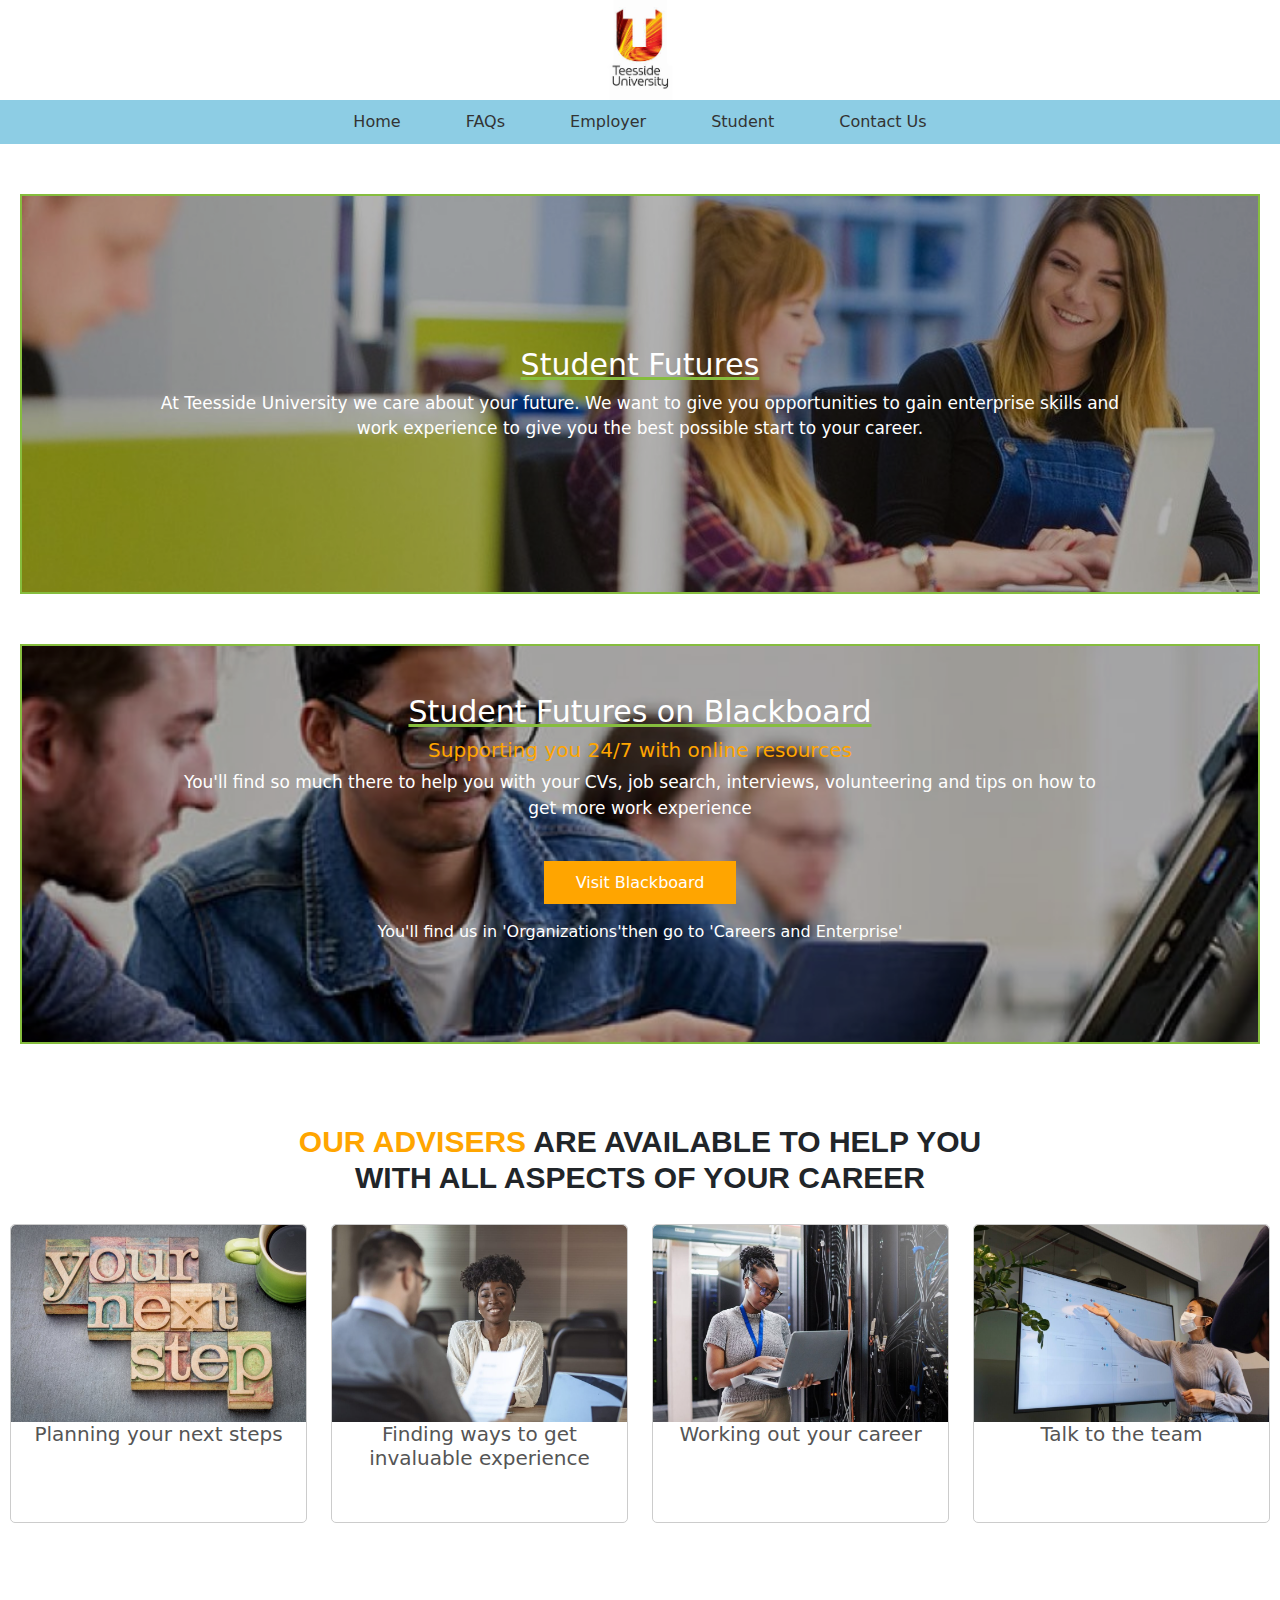
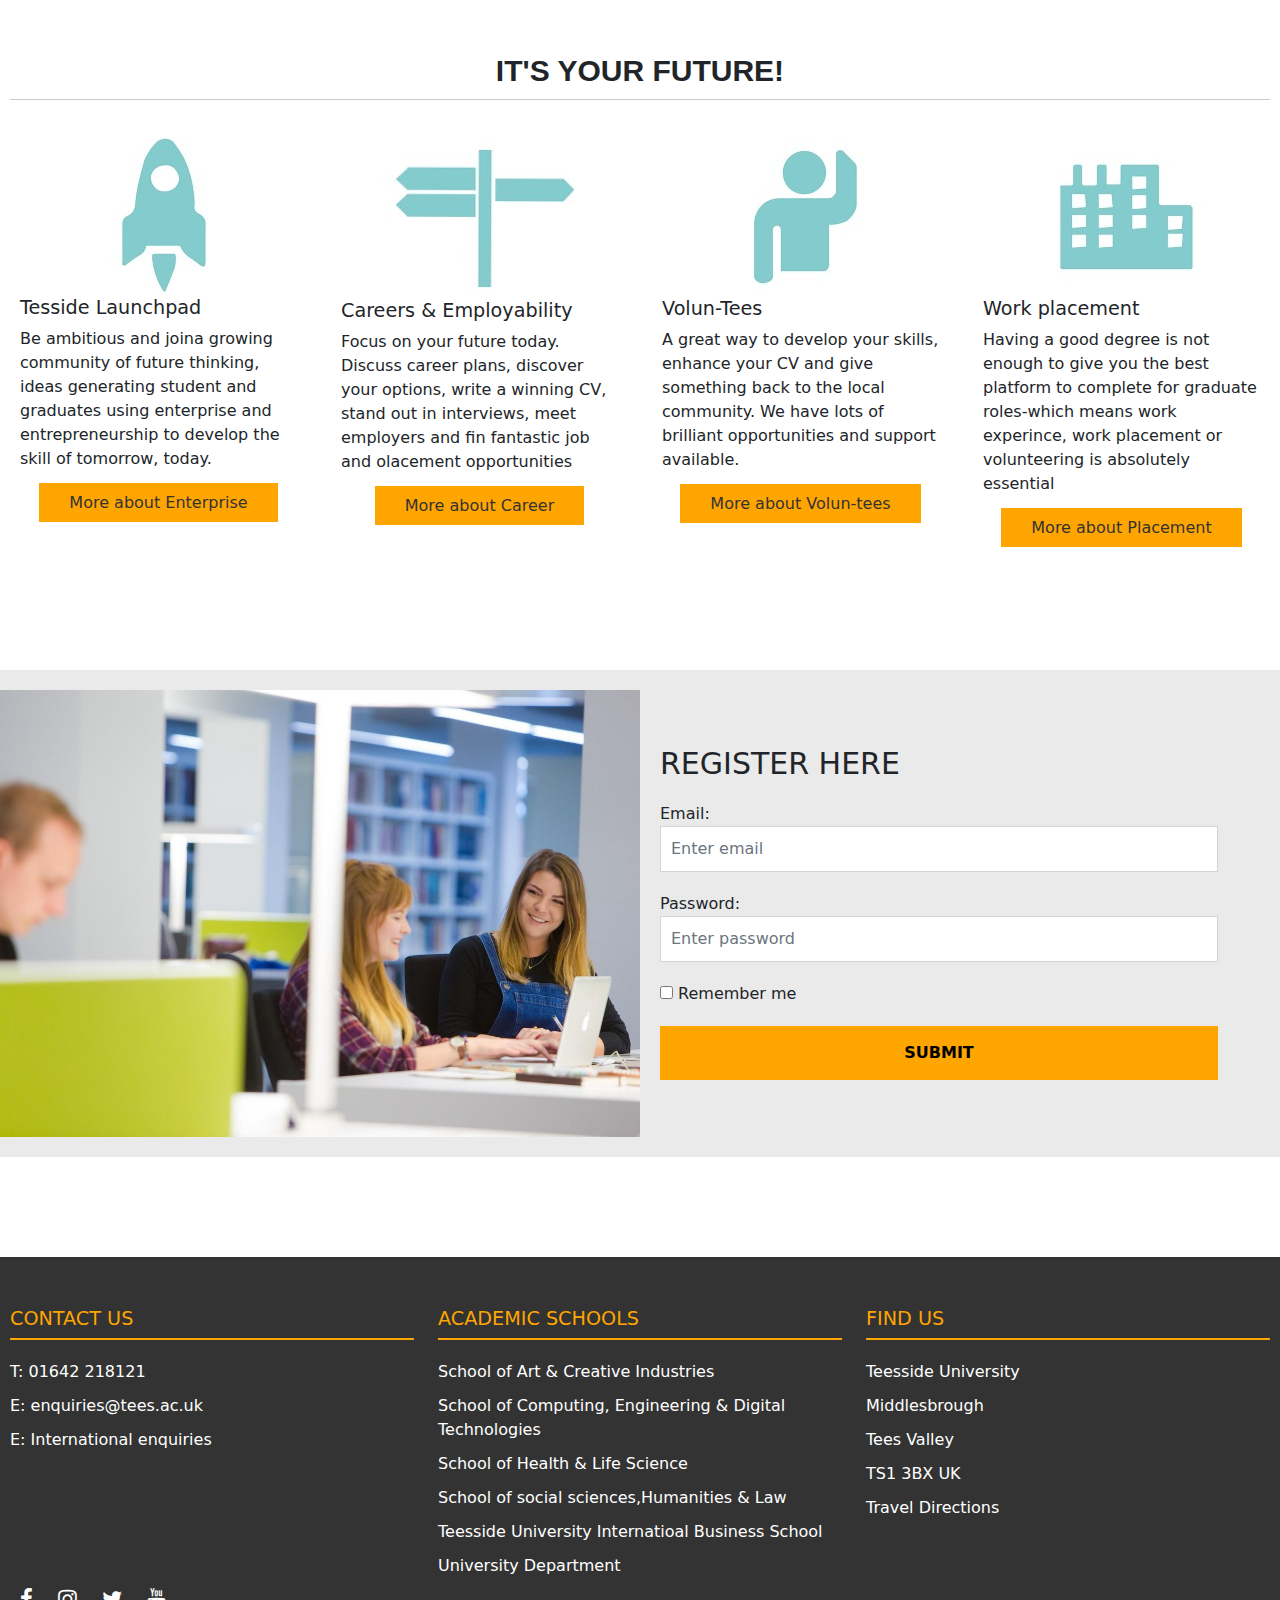
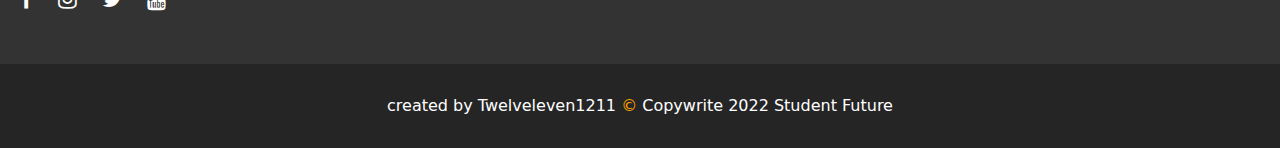
<file: index.html>
<!DOCTYPE html>
<html>
    <head>
        <meta charset="UTF-8">
        <meta name="viewport" content="width=device-width,initial-scale=1">
        <title>Student Future Website</title>
        <link rel="stylesheet" href="https://cdnjs.cloudflare.com/ajax/libs/font-awesome/4.7.0/css/font-awesome.min.css">
       <link rel="icon" href="asset/image/image/favicon.ico">
        <link rel="stylesheet" href="asset/css/bootstrap.min.css">
        <link rel="stylesheet" href="asset/css/style.css">
    </head>
    <body class="main-body">
        <!-- Navigation start -->
        <section>
            <div class="navigation">   
                <div class="nav-logo">
                    <img src="asset/image/logo/1.jpg" alt="logo">
                </div>
                <div class="side-bar-icon">
                    <i class="fa fa-bars"></i>
                </div>
                <div class="nav-link">
                    <div class="dark-skin"></div>
                    <ul>
                        <div class="title-header">
                            <h3><span class="w">STUDENT </span> FEATURES</h3>
                            <div class="close-icon"><i class="fa fa-arrow-left"></i></div>
                        </div>
                        <li><a href="index.html">Home</a></li>
                        <li><a href="faqs.html">FAQs</a></li>
                        <li><a href="Employer.html">Employer</a></li> 
                        <li><a href="student.html">Student</a></li>     
                        <li><a href="ContactUs.html">Contact Us</a></li>     
                    </ul>
                </div>
            </div>
        </section>
        <!-- Navigation end -->

        

        <main >
            <!-- main banner start -->
            <div class="main-banner">
                <!-- banner start -->
                <div class="banner">
                    <div class="banner-item">
                        <div class="title-header"><h1>Student Futures</h1></div>
                        <div class="banner-body">
                            <p>At Teesside University we care about your future.
                                We want to give you opportunities to gain enterprise 
                                skills and work experience to give you the best possible 
                                start to your career.
                            </p>
                        </div>
                    </div>
                    <div class="banner-img">
                        <img src="asset/image/banner/1.jpg" alt="banner-1">
                    </div>
                </div>
                <!-- banner end -->
                <!-- banner start -->
                <div class="banner">
                    <div class="banner-item">
                        <div class="title-header">
                             <h1>Student Futures on Blackboard</h1>
                            <h3>Supporting you 24/7 with online resources</h3>
                        </div>
                        <div class="banner-body">
                            <p>
                                You'll find so much there to help you with your CVs, 
                                job search, interviews, volunteering and tips on how to 
                                get more work experience 
                            </p>
                        </div>
                        <div class="banner-links">
                            <a href="https://bb.tees.ac.uk" target="_blank">Visit Blackboard</a>
                            <p>You'll find us in 'Organizations'then go to 'Careers and Enterprise'</p>
                        </div>
                    </div>
                    <div class="banner-img">
                        <img src="asset/image/banner/2.jpg" alt="banner-2">
                    </div>
                </div>
                <!-- banner end -->
            </div>
            <!-- main banner end -->
        

        <!-- section 3 start -->
             <section class="section-3">
                <div class="section-3-container">
                    <div class="title-header">
                        <h2><span>Our advisers</span> are available to help you with all aspects of your career</h2>
                    </div>
                    <div class="row">
                        <!-- section 3 item start -->
                        <div class="col-lg-3 col-md-6 col-sm-6 col-12">
                            <div class="section-item">
                                <div class="section-img">
                                    <img src="asset/image/image/nextstep.jpeg" alt="nextstep">
                                </div>
                                <div class="section-font">
                                    <h3>Planning your next steps</h3>
                                </div>
                            </div>
                        </div>
                        <!-- section 3 item end -->
                        <!-- section 3 item start -->
                        <div class="col-lg-3 col-md-6 col-sm-6 col-12">
                            <div class="section-item">
                                <div class="section-img">
                                    <img src="asset/image/image/experince.jpg" alt="nextstep">
                                </div>
                                <div class="section-font">
                                    <h3>Finding ways to get invaluable experience</h3>
                                </div>
                            </div>
                        </div>
                        <!-- section 3 item end -->
                        <!-- section 3 item start -->
                        <div class="col-lg-3 col-md-6 col-sm-6 col-12">
                            <div class="section-item">
                                <div class="section-img">
                                    <img src="asset/image/image/career (2).jpg" alt="nextstep">

                                </div>
                                <div class="section-font">
                                    <h3>Working out your career</h3>
                                </div>
                            </div>
                        </div>
                        <!-- section 3 item end -->
                        <!-- section 3 item start -->
                        <div class="col-lg-3 col-md-6 col-sm-6 col-12">
                            <div class="section-item">
                                <div class="section-img">
                                    <img src="asset/image/image/team.jpg" alt="nextstep">

                                </div>
                                <div class="section-font">
                                    <h3>Talk to the team</h3>  
                                </div>
                            </div>
                        </div>
                        <!-- section 3 item end -->
                    </div>
                </div>
             </section>
        <!-- section 3 end -->
   
     <!-- section 4 start -->
     <section class="section-4">
        <div class="section-4-container">
            <div class="title-header">
                <h2>It's your future!</h2>
            </div>
            <div class="row">
                <!-- section 4 item start -->
                <div class="col-lg-3 col-md-4 col-sm-6 col-12">
                    <div class="section-4-item">
                        <div class="section-img">
                            <img src="asset/image/image/auro.jpg" alt="nextstep">
                        </div>
                        <div class="section-font">
                            <h3>Tesside Launchpad</h3>
                            <p>Be ambitious and joina growing community of future thinking,
                                ideas generating student and graduates using enterprise and 
                                entrepreneurship to develop the skill of tomorrow, today.
                            </p>
                            <div class="button">
                                <a href="https://www.tees.ac.uk/depts/studentfutures/enterprise/">More about Enterprise</a>
                            </div>
                        </div>
                    </div>
                </div>
                <!-- section 4 item ends  -->

                 <!-- section 4 item start -->
                 <div class="col-lg-3 col-md-4 col-sm-6 col-12">
                    <div class="section-4-item">
                        <div class="section-img">
                            <img src="asset/image/image/pointer.jpg" alt="nextstep">
                        </div>
                        <div class="section-font">
                            <h3>Careers & Employability</h3>
                            <p>Focus on your future today. Discuss career plans, 
                            discover your options, write a winning CV, stand out
                            in interviews, meet employers and fin fantastic job and
                            olacement opportunities</p>
                            <div class="button"> <a href="https://www.tees.ac.uk/depts/studentfutures/careers/">More about Career</a></div>
                            </div>
                        </div>
                    </div>
                <!-- section 4 item ends  -->

                

                 <!-- section 4 item start -->
                 <div class="col-lg-3 col-md-4 col-sm-6 col-12">
                    <div class="section-4-item">
                        <div class="section-img">
                            <img src="asset/image/image/handsup.jpg" alt="nextstep">
                        </div>
                        <div class="section-font">
                            <h3>Volun-Tees</h3>
                            <p>A great way to develop your skills, enhance your
                                CV and give something back to the local community.
                                We have lots of brilliant opportunities and support
                                available.</p>
                                <div class="button"><a href="https://www.tees.ac.uk/depts/studentfutures/voluntees/" class="">More about Volun-tees</a></div>
                            </div>
                        </div>
                    </div>
                <!-- section 4 item ends  -->

                 <!-- section 4 item start -->
                 <div class="col-lg-3 col-md-4 col-sm-6 col-12">
                    <div class="section-4-item">
                        <div class="section-img">
                            <img src="asset/image/image/house.jpg" alt="nextstep">
                        </div>
                        <div class="section-font">
                            <h3>Work placement</h3>
                            <p>Having a good degree is not enough to give you the best 
                               platform to complete for graduate roles-which means work experince, 
                               work placement or volunteering is absolutely essential</p> 
                               <div class="button"><a href="https://www.tees.ac.uk/depts/studentfutures/work_placements.cfm">More about Placement</a></div>
                            </div>
                        </div>
                    </div>
                <!-- section 4 item ends  -->      

            </div>
     </section>
 

 <!-- SECTION 5 -->
     <section class="section-5-container">
        <div class="form-image">
            <img src="asset/image/auth/1.jpg" alt="register">
        </div>
        <form class="form-inline">
            <div class="title-header"><h3>REGISTER HERE</h3></div>
            <div class="form-group">
                <label for="email">Email:</label>
                <input class="form-control input" type="email"  placeholder="Enter email" name="email">
            </div>
            <div class="form-group">
                <label for="pwd">Password:</label>
                <input class="form-control input" type="password" placeholder="Enter password" name="pswd">  
            </div>    
            <div class="form-group">
                <input type="checkbox" name="remember"> 
                <label for="">Remember me</label>
            </div>  
            <button type="submit" class="button">SUBMIT</button>
          </form>
     </section>
</main>




      <!-- This area is the footer area -->
        <section>
            <footer class="footer-section">
                <div class="row">
                    <div class="col-lg-4 col-sm-6 col-12">
                        <div class="footer-item">
                            <div class="title-header"><h1>Contact us</h1></div>
                            <ul>
                                <li>T: 01642 218121 </li>
                                <li>E: enquiries@tees.ac.uk </li>
                                <li>E: International enquiries</li>
                            </ul>
                        </div>
                    </div>
                    <div class="col-lg-4 col-sm-6 col-12">
                        <div class="footer-item">
                            <div class="title-header"><h1>Academic schools</h1></div>
                            <ul>
                                <li>School of Art & Creative Industries</li>
                                <li>School of Computing, Engineering & Digital Technologies</li>
                                <li>School of Health & Life Science</li>
                                <li>School of social sciences,Humanities & Law</li>
                                <li>Teesside University Internatioal Business School</li>
                                <li>University Department</li>
                            </ul>
                        </div>
                    </div>
                    <div class="col-lg-4 col-sm-6 col-12">
                        <div class="footer-item">
                          <div class="title-header"> <h1>Find us</h1></div>
                            <ul>
                                <li>Teesside University </li>
                                <li>Middlesbrough</li>
                                <li>Tees Valley</li>
                                <li>TS1 3BX UK</li>
                                <li>Travel Directions</li>
                            </ul>
                        </div>
                    </div>
                </div>
                <div class="social-handles">
                    <a href="https://www.facebook.com/TeessideUni/"target="_blank"><i class="fa fa-facebook"></i></a>
                    <a href="https://www.instagram.com/teessideuni/?hl=en"target="_blank"><i class="fa fa-instagram"></i></a>
                    <a href="https://twitter.com/teesuninews?lang=en"target="_blank"><i class="fa fa-twitter"></i></a>
                    <a href="https://www.youtube.com/watch?v=fX-OGoDPRxU" target="_blank"><i class="fa fa-youtube"></i></a>
                </div>
            </footer>
            <div class="footer-bottom">created by Twelveleven1211 <span>&copy</span> Copywrite 2022 Student Future</div>
        </section>



        <!-- javascript code -->
        <script src="asset/js/script.js"></script>
    </body>
</html>
</file>
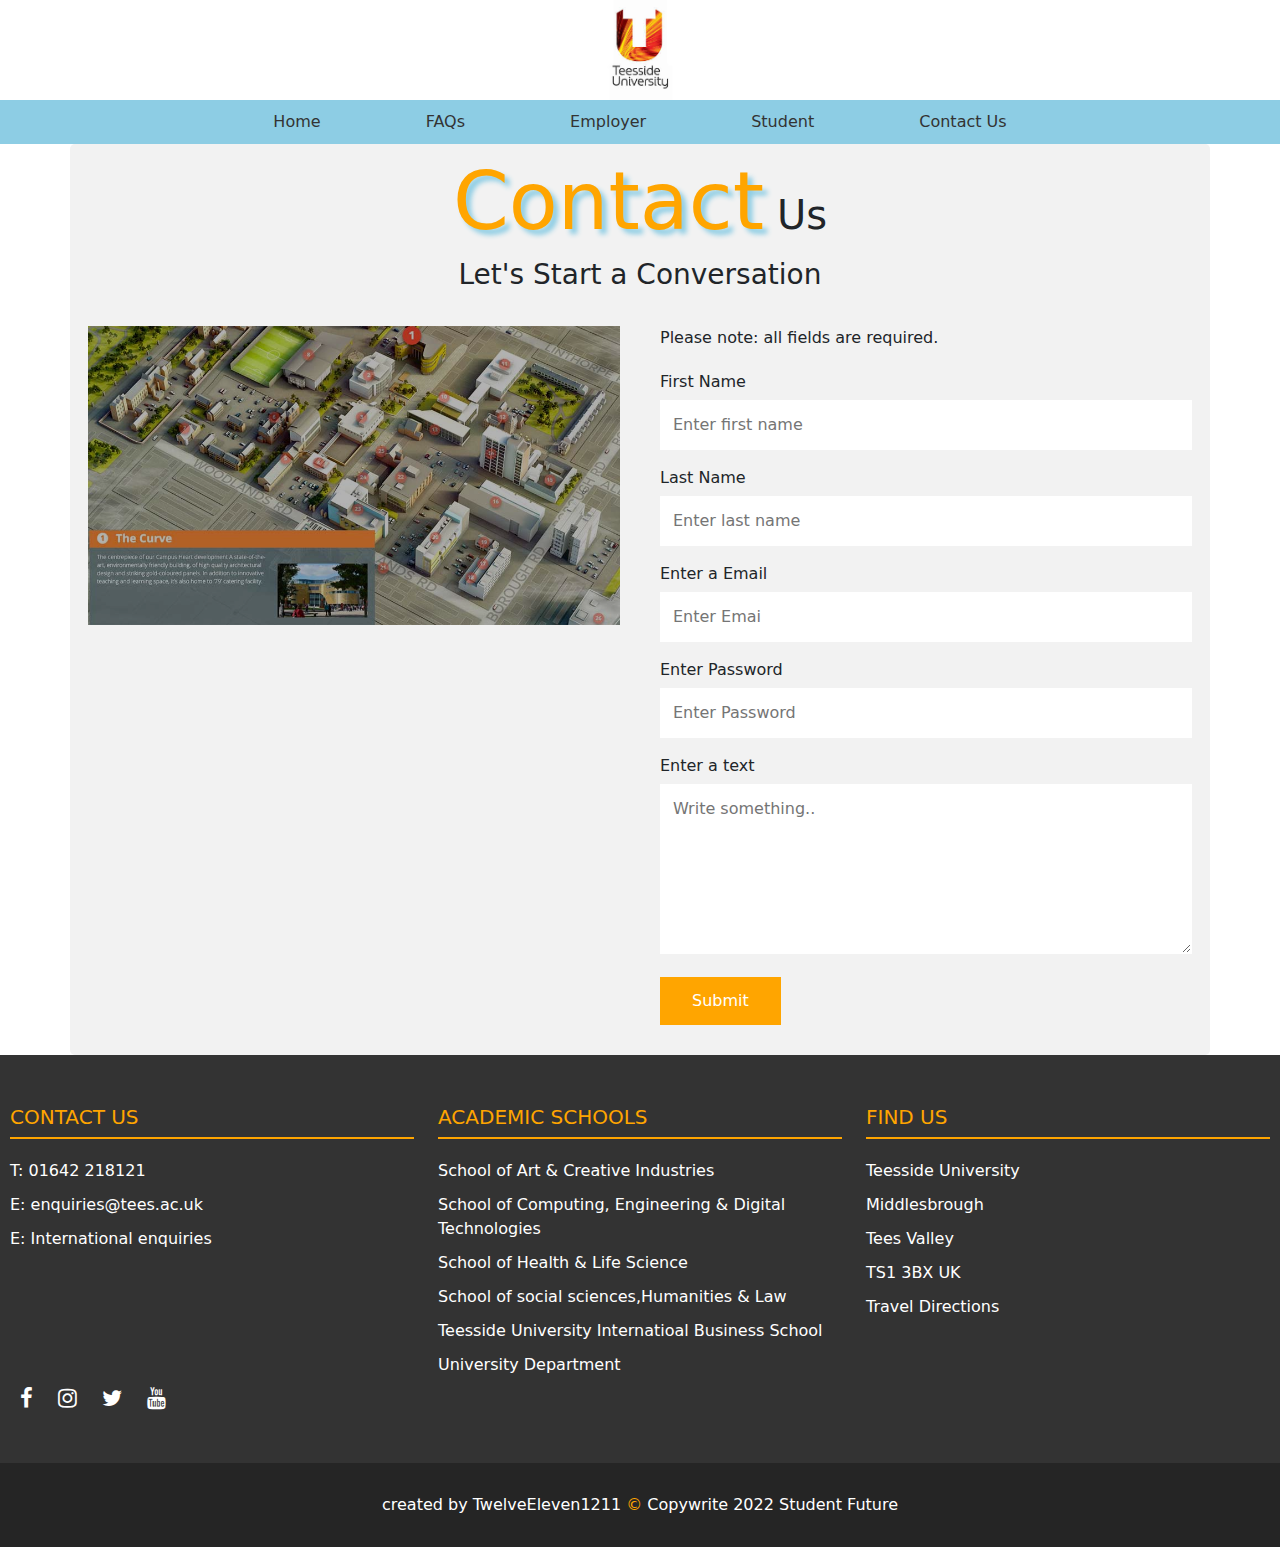
<file: ContactUs.html>
<!DOCTYPE html>
<html>
    <head>
        <meta charset="UTF-8">
        <meta name="viewport" content="width=device-width,initial-scale=1">
        <title>Student Future Website</title>
        <link rel="stylesheet" href="https://cdnjs.cloudflare.com/ajax/libs/font-awesome/4.7.0/css/font-awesome.min.css">
       <link rel="icon" href="asset/image/image/favicon.ico">
        <link rel="stylesheet" href="asset/css/bootstrap.min.css">
        <link rel="stylesheet" href="asset/css/contact.css">
    </head>
    <body>
      <!-- Navigation start -->
      <section>
        <div class="navigation">   
            <div class="nav-logo">
                <img src="asset/image/logo/1.jpg" alt="logo">
            </div>
            <div class="side-bar-icon">
                <i class="fa fa-bars"></i>
            </div>
            <div class="nav-link">
                <div class="dark-skin"></div>
                <ul>
                    <div class="title-header">
                        <h3><span>STUDENT </span> FEATURES</h3>
                        <div class="close-icon"><i class="fa fa-arrow-left"></i></div>
                    </div>
                    <li><a href="index.html">Home</a></li>
                    <li><a href="faqs.html">FAQs</a></li>
                    <li><a href="Employer.html">Employer</a></li> 
                    <li><a href="student.html">Student</a></li>     
                    <li><a href="ContactUs.html">Contact Us</a></li>     
                </ul>
            </div>
        </div>
    </section>
    <!-- Navigation end -->

        <section>
            <div class="container">
                <div class="banner_header">
                  <h1><span>Contact</span> Us</h1>
                  <h3>Let's Start a Conversation</h3>
                </div>
                <!-- The div tag controls both image and form -->
                <div class="row">
                  <div class="column">
                    <a href="https://www.tees.ac.uk/minisites/3dmap/#/" target="_blank"><img src="asset/image/image/map.jpg"  style="width:100%"    alt="map">
                    </a>
                  </div>
                  <!-- The form starts here -->
                  <div class="column">
                    <p>Please note: all fields are required.</p>
                    <form>
                      <label for="fname">First Name</label>
                      <input type="text" id="fname" name="firstname" placeholder="Enter first name">
                      <label for="lname">Last Name</label>
                      <input type="text" id="lname" name="lastname" placeholder="Enter last name">
                      <label for="Email">Enter a Email</label>
                      <input type="email" id="email" name="email" placeholder="Enter Emai">
                      <label for="subject">Enter Password</label>
                      <input type="password" id="password" name="password" placeholder="Enter Password">
                      <label for="subject">Enter a text</label>
                      <textarea id="subject" name="subject" placeholder="Write something.." style="height:170px"></textarea>
                      <input type="submit" value="Submit">
                    </form>
                  </div>
                  <!-- The form ends here -->
                </div>
            </div>
        </section>
           <!-- This area is the footer area -->
        <section>
        <footer class="footer-section">
            <div class="row">
                <div class="col-lg-4 col-sm-6 col-12">
                    <div class="footer-item">
                        <div class="title-header"><h1>Contact us</h1></div>
                        <ul>
                            <li>T: 01642 218121 </li>
                            <li>E: enquiries@tees.ac.uk </li>
                            <li>E: International enquiries</li>
                        </ul>
                    </div>
                </div>
                <div class="col-lg-4 col-sm-6 col-12">
                    <div class="footer-item">
                        <div class="title-header"><h1>Academic schools</h1></div>
                        <ul>
                            <li>School of Art & Creative Industries</li>
                            <li>School of Computing, Engineering & Digital Technologies</li>
                            <li>School of Health & Life Science</li>
                            <li>School of social sciences,Humanities & Law</li>
                            <li>Teesside University Internatioal Business School</li>
                            <li>University Department</li>
                        </ul>
                    </div>
                </div>
                <div class="col-lg-4 col-sm-6 col-12">
                    <div class="footer-item">
                        <div class="title-header"> <h1>Find us</h1></div>
                        <ul>
                            <li>Teesside University </li>
                            <li>Middlesbrough</li>
                            <li>Tees Valley</li>
                            <li>TS1 3BX UK</li>
                            <li>Travel Directions</li>
                        </ul>
                    </div>
                </div>
            </div>
            <div class="social-handles">
                <a href="https://www.facebook.com/TeessideUni/"target="_blank"><i class="fa fa-facebook"></i></a>
                <a href="https://www.instagram.com/teessideuni/?hl=en"target="_blank"><i class="fa fa-instagram"></i></a>
                <a href="https://twitter.com/teesuninews?lang=en"target="_blank"><i class="fa fa-twitter"></i></a>
                <a href="https://www.youtube.com/watch?v=fX-OGoDPRxU" target="_blank"><i class="fa fa-youtube"></i></a>
            </div>
        </footer>
        <div class="footer-bottom">created by TwelveEleven1211 <span>&copy</span> Copywrite 2022 Student Future</div>
        </section>




        
         <!-- javascript code -->
         <script src="asset/js/script.js"></script>
    </body>
</html>
</file>
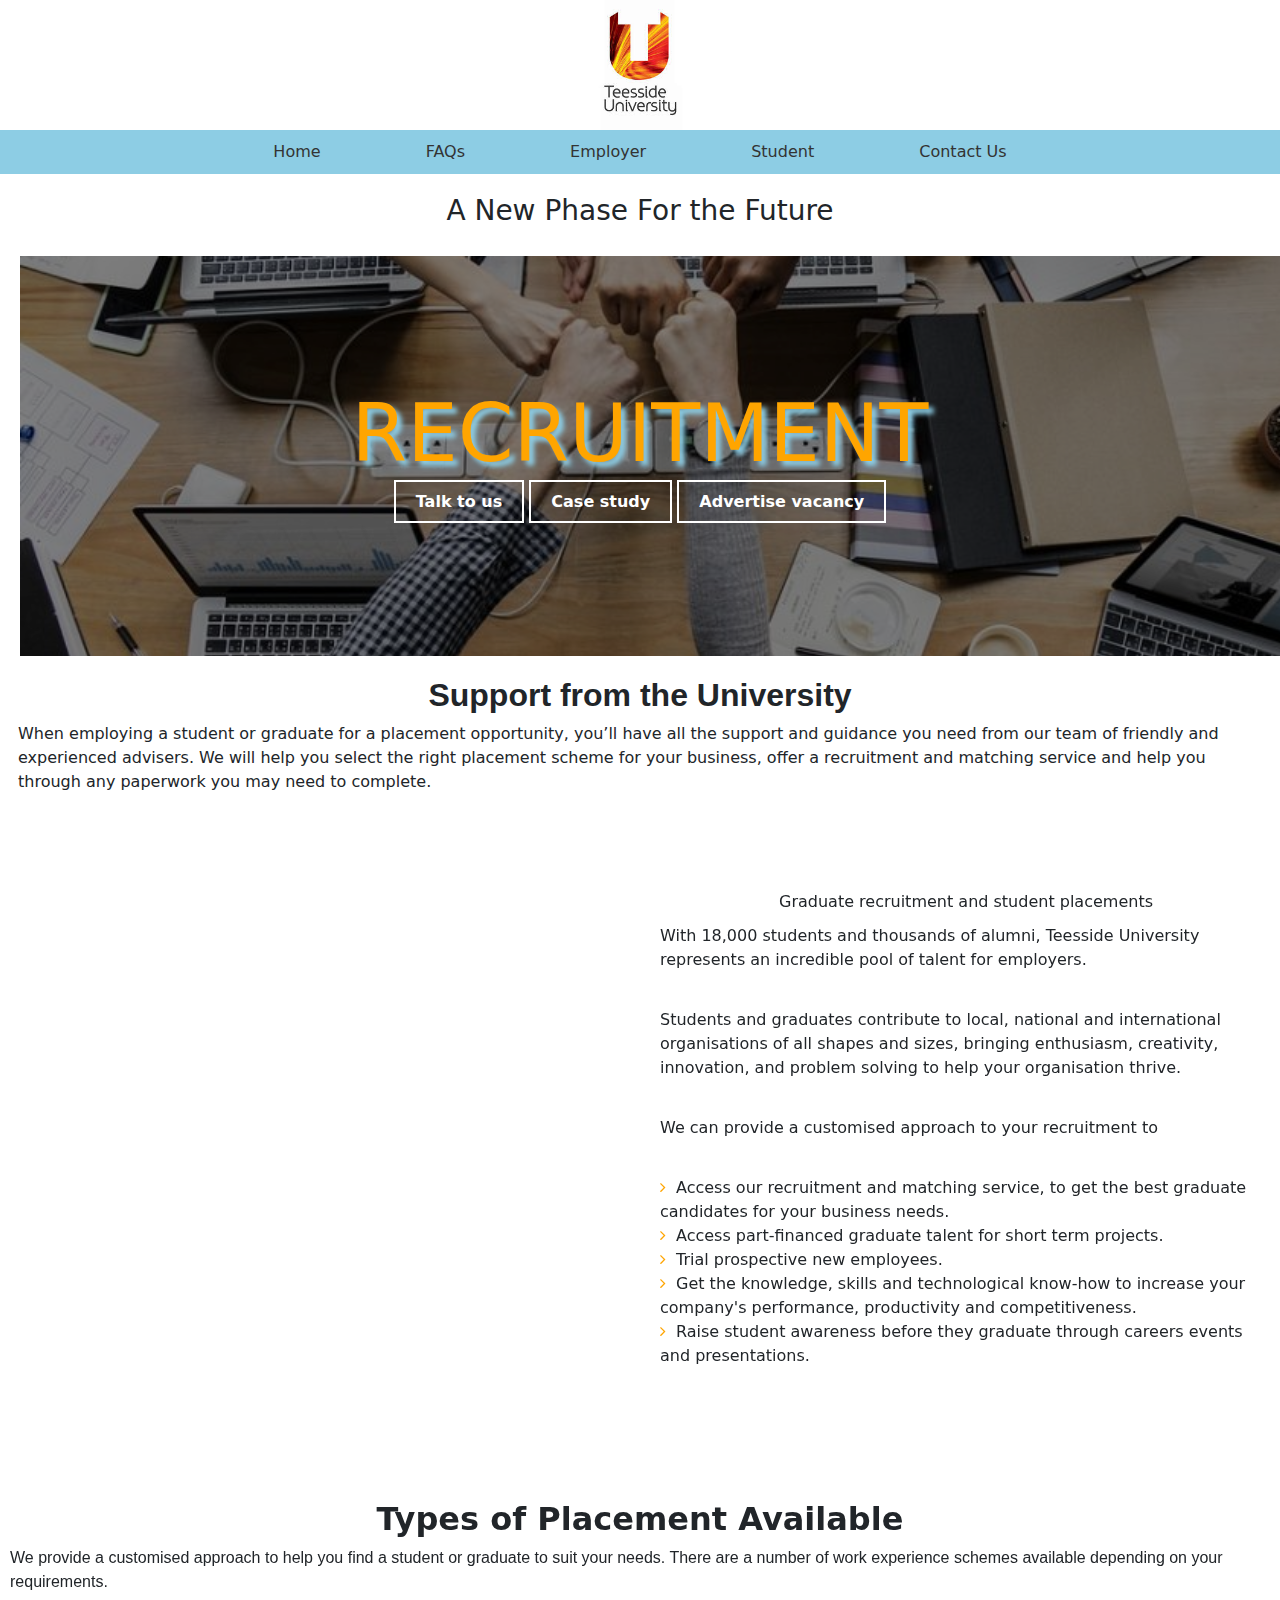
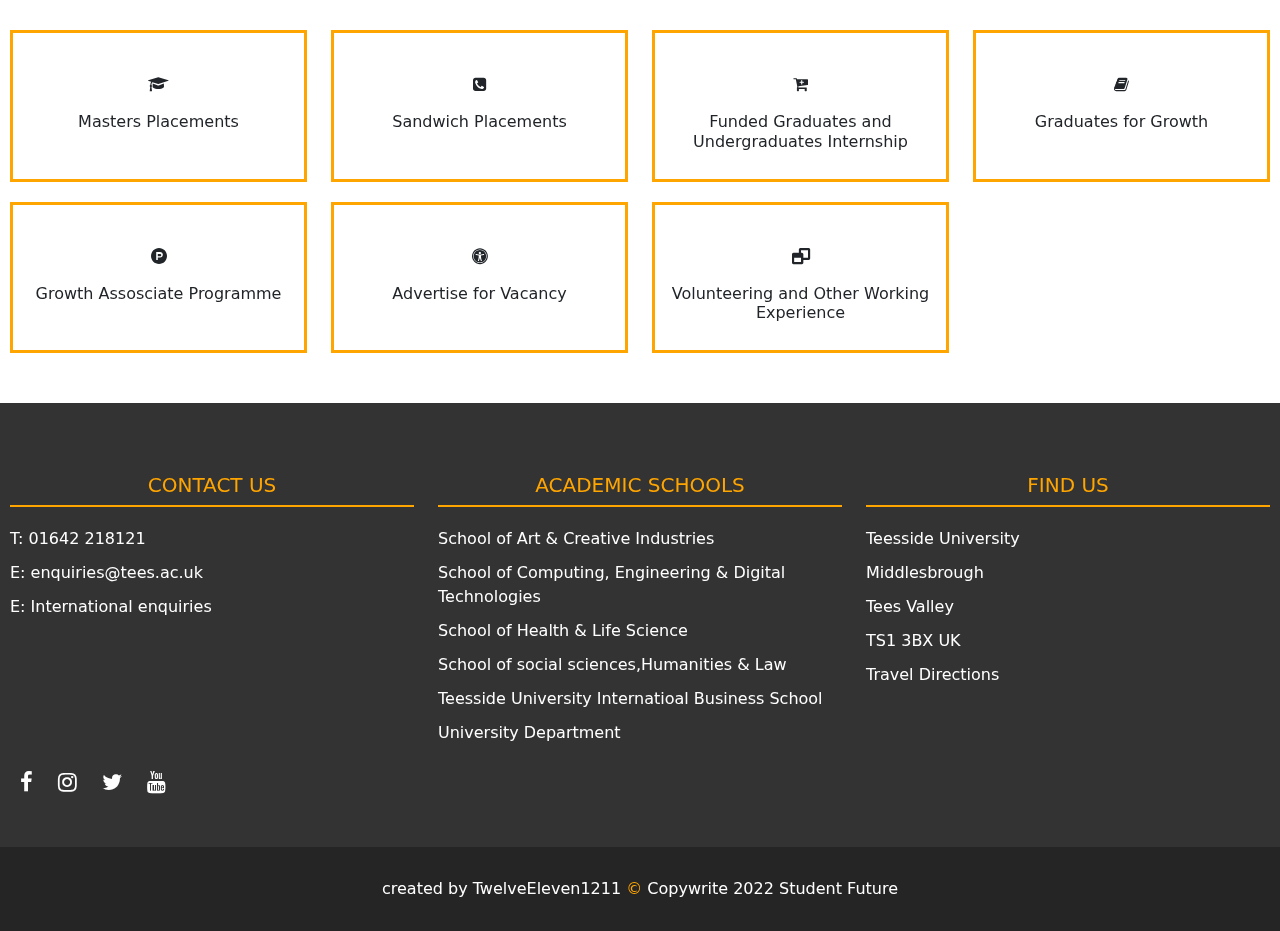
<file: employer.html>
<!DOCTYPE html>
<html>
    <head>
        <meta charset="UTF-8">
        <meta name="viewport" content="width=device-width,initial-scale=1">
        <title>Student Future Website</title>
        <link rel="stylesheet" href="https://cdnjs.cloudflare.com/ajax/libs/font-awesome/4.7.0/css/font-awesome.min.css">
        <link rel="icon" href="asset/image/image/favicon.ico">
        <link rel="stylesheet" href="asset/css/bootstrap.min.css">
        <link rel="stylesheet" href="asset/css/employer.css">
    </head>
    <body>
        <!-- Navigation start -->
        <section>
            <div class="navigation">   
                <div class="nav-logo">
                    <img src="asset/image/logo/1.jpg" alt="logo">
                </div>
                <div class="side-bar-icon">
                    <i class="fa fa-bars"></i>
                </div>
                <div class="nav-link">
                    <div class="dark-skin"></div>
                    <ul>
                        <div class="title-header">
                            <h3><span>STUDENT </span> FEATURES</h3>
                            <div class="close-icon"><i class="fa fa-arrow-left"></i></div>
                        </div>
                        <li><a href="index.html">Home</a></li>
                        <li><a href="faqs.html">FAQs</a></li>
                        <li><a href="Employer.html">Employer</a></li> 
                        <li><a href="student.html">Student</a></li>     
                        <li><a href="ContactUs.html">Contact Us</a></li>     
                    </ul>
                </div>
            </div>
        </section>
        <!-- Navigation end -->



        <!-- banner structure-->
        <section>
            <div class="banner_header">
                <h3>A New Phase For the Future</h3>
            </div>
            <div class="container-1">
                <div class="banner-img">
                    <img src="asset/image/image/recruitment1.jpg" alt="recruitment-photo">
                </div>
                <div class="middle-container">
                    <div class="banner-text-header">
                        <h1>RECRUITMENT</h1>
                    </div>
                    <div class="banner-text">      
                        <a href="https://www.tees.ac.uk/sections/business/contact.cfm" target="_blank">Talk to us</a>
                        <a href="https://www.tees.ac.uk/sections/business/who.cfm" target="_blank">Case study</a>      
                        <a href="https://www.tees.ac.uk/sections/business/placements/advertise_vacancy.cfm" target="_blank">Advertise vacancy</a>    
                    </div>
                </div>
                 </div>
            </div>
                <!-- -->
            <div class="container-2">
                <div class="row">
                    <div class="row-content">
                        <h2>Support from the University</h2>
                        <p>When employing a student or graduate for a placement 
                            opportunity, you’ll have all the support and guidance
                            you need from our team of friendly and experienced advisers.
                            We will help you select the right placement scheme for your
                            business, offer a recruitment and matching service and help
                            you through any paperwork you may need to complete.
                        </p>
                    </div>
                  <div class="column">
                    <iframe width="500" height="300" src="https://www.youtube.com/embed/j30jTBNNCzg" title="Cubic Transportation Systems accesses Graduate Talent with help from Teesside University" frameborder="0" allow="accelerometer; autoplay; clipboard-write; encrypted-media; gyroscope; picture-in-picture; web-share" allowfullscreen></iframe>
                </div>
                  <!-- The form starts here -->
                <div class="column">
                    <div class="column-header">Graduate recruitment and student placements</div>
                        <div class="column-header-content">
                            <p>With 18,000 students and thousands of alumni,
                                 Teesside University represents an incredible
                                  pool of talent for employers.
                            </p>
                            <p>
                                Students and graduates contribute to local, 
                                national and international organisations of all
                                shapes and sizes, bringing enthusiasm, creativity,
                                innovation, and problem solving to help your 
                                organisation thrive.
                            </p>
                            <p>
                                We can provide a customised approach to your recruitment to
                                <ul>
                                    <li><i class="fa fa-angle-right"></i>Access our recruitment and matching service, to get the best graduate candidates for your business needs.</li>
                                    <li><i class="fa fa-angle-right"></i>Access part-financed graduate talent for short term projects.</li>
                                    <li><i class="fa fa-angle-right"></i>Trial prospective new employees.</li>
                                    <li><i class="fa fa-angle-right"></i>Get the knowledge, skills and technological know-how to increase 
                                        your company's performance, productivity and competitiveness.</li>
                                    <li><i class="fa fa-angle-right"></i>Raise student awareness before they graduate through careers events and presentations.</li>
                                </ul>
                            </p>
                    </div>          
                </div>
                </div>
            </div>
        </section>
        <section>
            <div class="section-4-container">
                <h2>Types of Placement Available</h2>
                <p>We provide a customised approach to help you find a student or graduate to suit your needs. There are a number of work experience schemes available depending on your requirements.</p>
                <div class="row">
                    <!-- section 4 item start -->
                    <div class="col-lg-3 col-md-4 col-sm-6 col-12">
                        <div class="row-item">
                            <i class="fa fa-graduation-cap"></i>
                            <h6>Masters Placements</h6>
                        </div>
                    </div>

                    <div class="col-lg-3 col-md-4 col-sm-6 col-12">
                        <div class="row-item">
                            <i class='fa fa-phone-square'></i>
                            <h6>Sandwich Placements</h6>
                        </div>
                    </div>

                    <div class="col-lg-3 col-md-4 col-sm-6 col-12">
                        <div class="row-item">
                            <i class="fa fa-cart-plus"></i>
                            <h6>Funded Graduates and Undergraduates Internship</h6>
                        </div>
                    </div>

                    <div class="col-lg-3 col-md-4 col-sm-6 col-12">
                        <div class="row-item">
                            <i class='fa fa-book'></i>
                            <h6>Graduates for Growth</h6>
                        </div>
                    </div>

                    <div class="col-lg-3 col-md-4 col-sm-6 col-12">
                        <div class="row-item">
                            <i class="fa fa-product-hunt"></i>
                            <h6>Growth Assosciate Programme</h6>
                        </div>
                    </div>

                    <div class="col-lg-3 col-md-4 col-sm-6 col-12">
                        <div class="row-item">
                            <i class="fa fa-universal-access"></i>
                            <h6>Advertise for Vacancy</h6>
                        </div>
                    </div>

                    <div class="col-lg-3 col-md-4 col-sm-6 col-12">
                        <div class="row-item">
                            <i class="fa fa-window-restore"></i>
                            <h6>Volunteering and Other Working Experience</h6>
                        </div>
                    </div>
                </div>
            </div>
        </section>
           <!-- This area is the footer area -->
        <section>
        <footer class="footer-section">
            <div class="row">
                <div class="col-lg-4 col-sm-6 col-12">
                    <div class="footer-item">
                        <div class="title-header"><h1>Contact us</h1></div>
                        <ul>
                            <li>T: 01642 218121 </li>
                            <li>E: enquiries@tees.ac.uk </li>
                            <li>E: International enquiries</li>
                        </ul>
                    </div>
                </div>
                <div class="col-lg-4 col-sm-6 col-12">
                    <div class="footer-item">
                        <div class="title-header"><h1>Academic schools</h1></div>
                        <ul>
                            <li>School of Art & Creative Industries</li>
                            <li>School of Computing, Engineering & Digital Technologies</li>
                            <li>School of Health & Life Science</li>
                            <li>School of social sciences,Humanities & Law</li>
                            <li>Teesside University Internatioal Business School</li>
                            <li>University Department</li>
                        </ul>
                    </div>
                </div>
                <div class="col-lg-4 col-sm-6 col-12">
                    <div class="footer-item">
                        <div class="title-header"> <h1>Find us</h1></div>
                        <ul>
                            <li>Teesside University </li>
                            <li>Middlesbrough</li>
                            <li>Tees Valley</li>
                            <li>TS1 3BX UK</li>
                            <li>Travel Directions</li>
                        </ul>
                    </div>
                </div>
            </div>
            <div class="social-handles">
                <a href="https://www.facebook.com/TeessideUni/"target="_blank"><i class="fa fa-facebook"></i></a>
                <a href="https://www.instagram.com/teessideuni/?hl=en"target="_blank"><i class="fa fa-instagram"></i></a>
                <a href="https://twitter.com/teesuninews?lang=en"target="_blank"><i class="fa fa-twitter"></i></a>
                <a href="https://www.youtube.com/watch?v=fX-OGoDPRxU" target="_blank"><i class="fa fa-youtube"></i></a>
            </div>
        </footer>
        <div class="footer-bottom">created by TwelveEleven1211 <span>&copy</span> Copywrite 2022 Student Future</div>
        </section>
         <!-- javascript code -->
         <script src="asset/js/script.js"></script>
    </body>
</html>
</file>
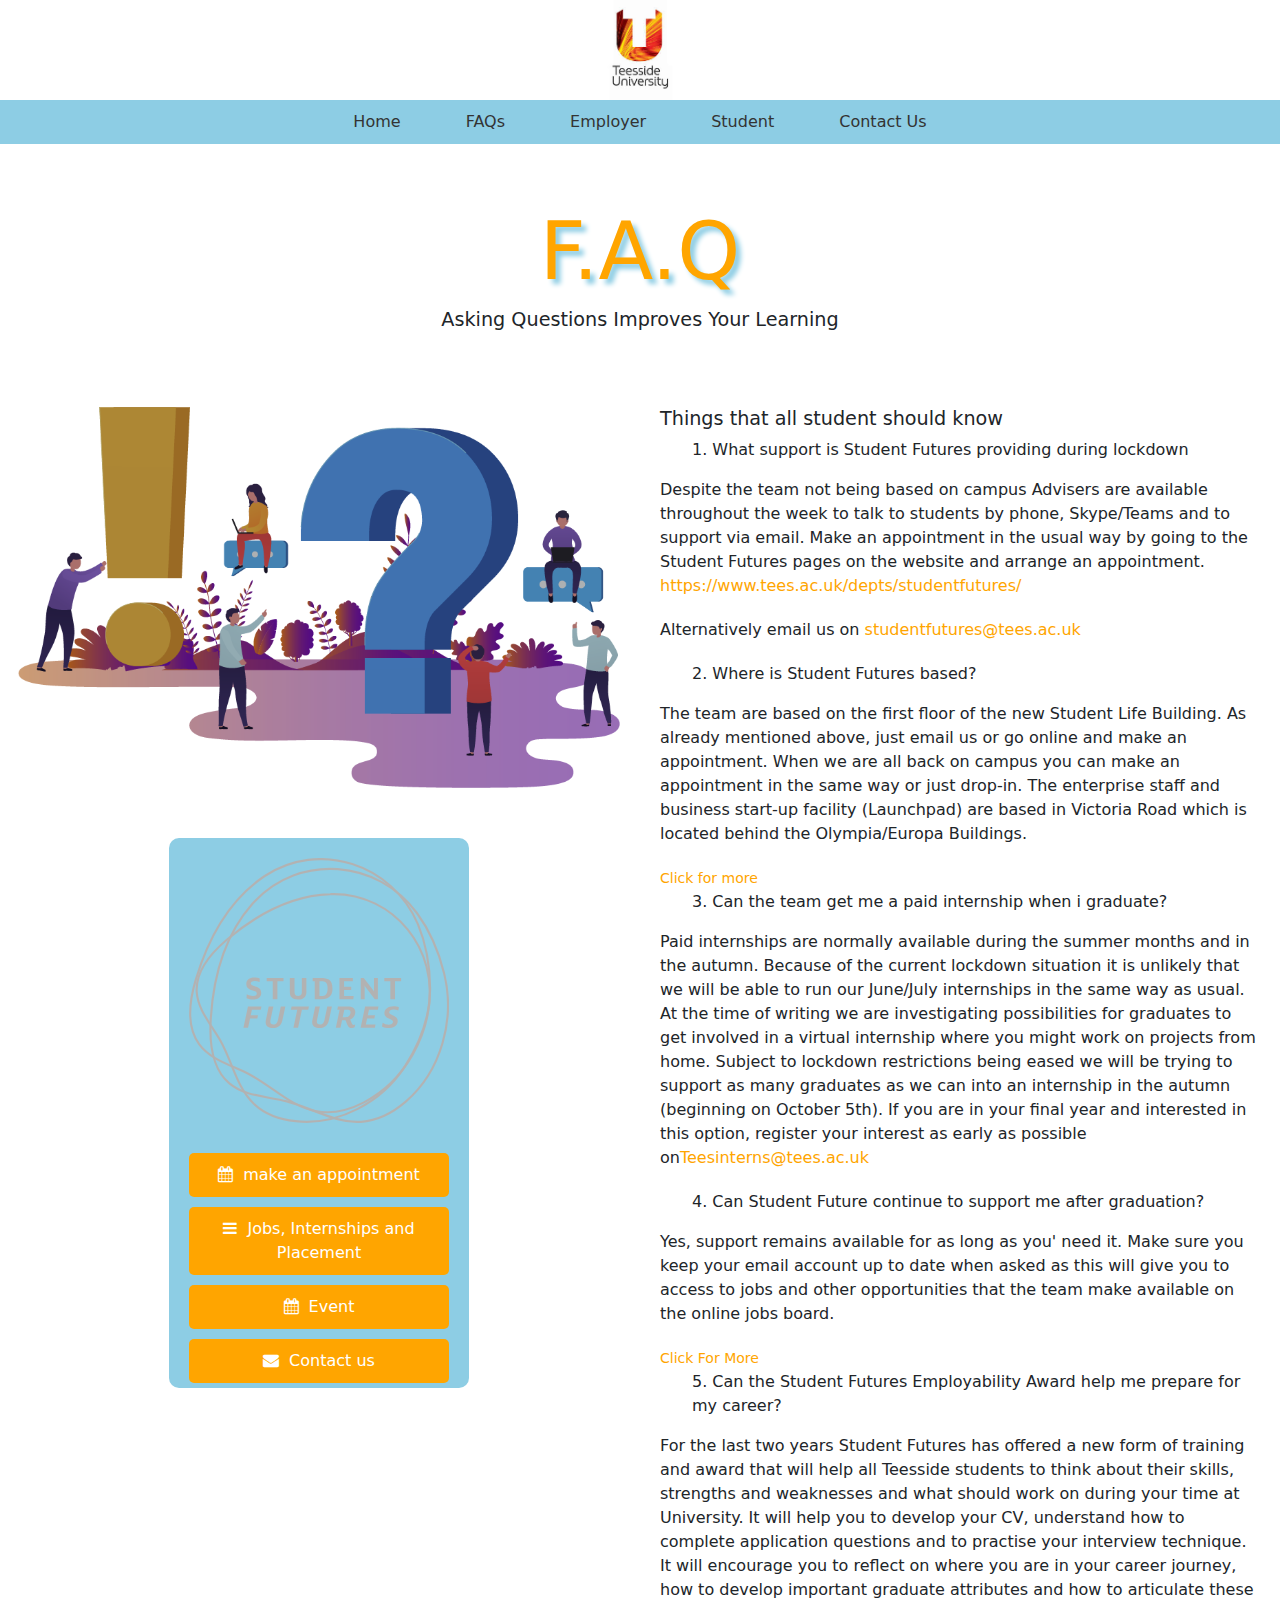
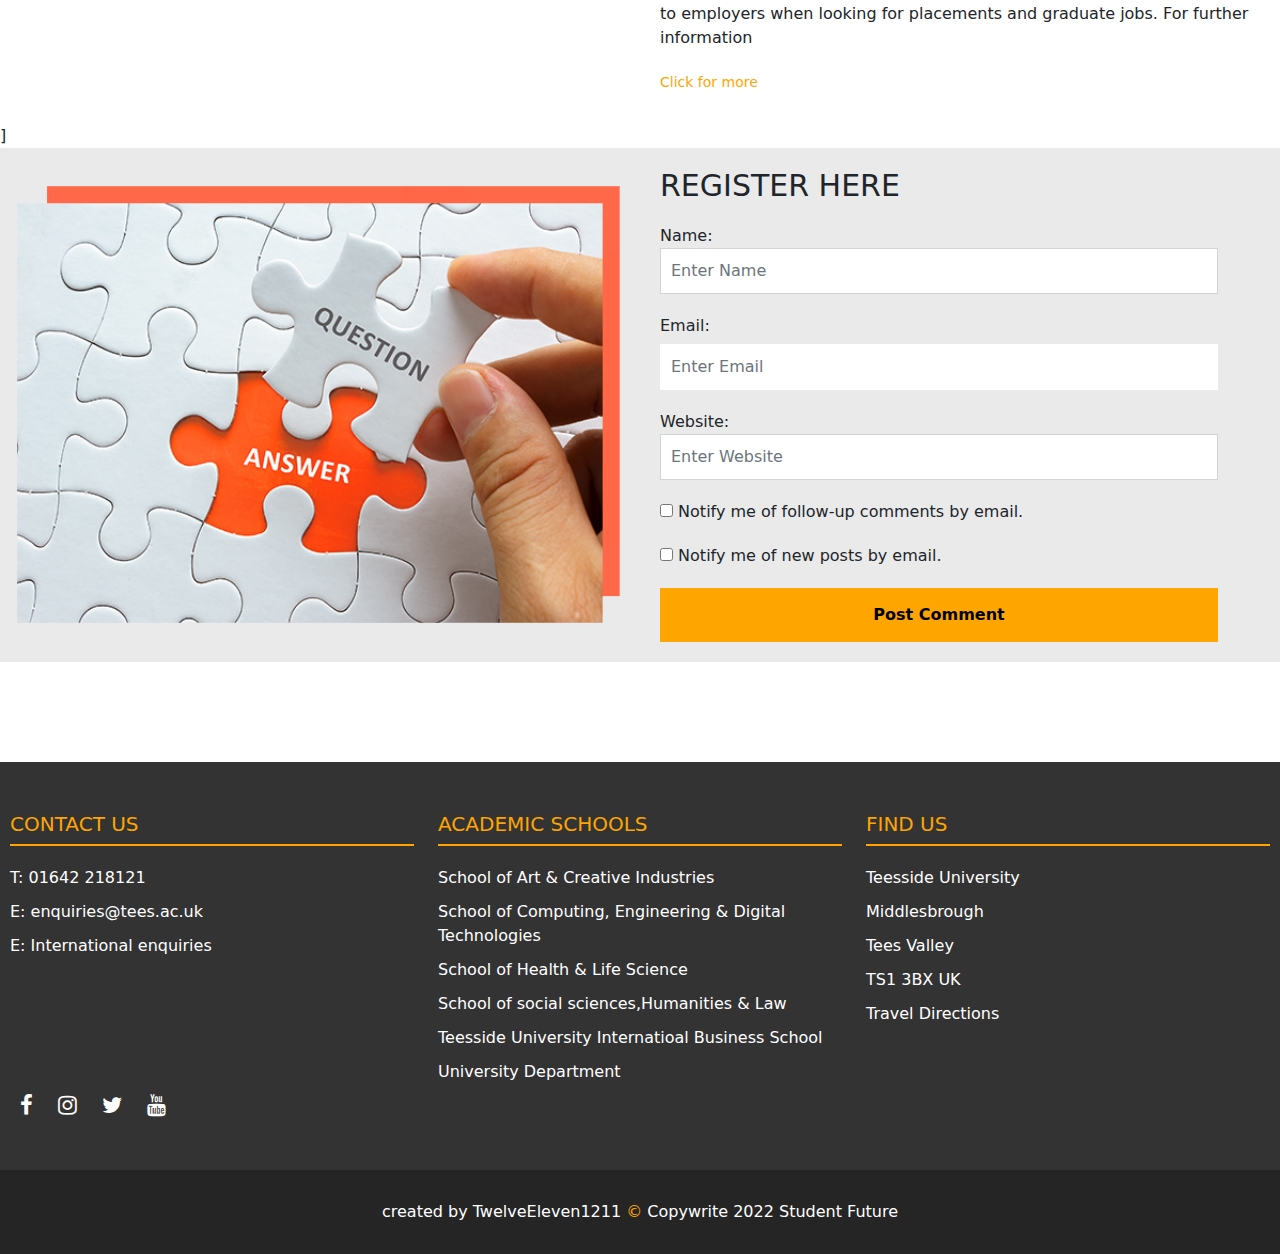
<file: faqs.html>
<!DOCTYPE html>
<html>
    <head>
        <meta charset="UTF-8">
        <meta name="viewport" content="width=device-width,initial-scale=1">
        <title>Student Future Website</title>
        <link rel="stylesheet" href="https://cdnjs.cloudflare.com/ajax/libs/font-awesome/4.7.0/css/font-awesome.min.css">
       <link rel="icon" href="asset/image/image/favicon.ico">
        <link rel="stylesheet" href="asset/css/bootstrap.min.css">
        <link rel="stylesheet" href="asset/css/faqs.css">
    </head>
    <body>
       <!-- Navigation start -->
       <section>
        <div class="navigation">   
            <div class="nav-logo">
                <img src="asset/image/logo/1.jpg" alt="logo">
            </div>
            <div class="side-bar-icon">
                <i class="fa fa-bars"></i>
            </div>
            <div class="nav-link">
                <div class="dark-skin"></div>
                <ul>
                    <div class="title-header">
                        <h3><span>STUDENT </span> FEATURES</h3>
                        <div class="close-icon"><i class="fa fa-arrow-left"></i></div>
                    </div>
                    <li><a href="index.html">Home</a></li>
                    <li><a href="faqs.html">FAQs</a></li>
                    <li><a href="Employer.html">Employer</a></li> 
                    <li><a href="student.html">Student</a></li>     
                    <li><a href="ContactUs.html">Contact Us</a></li>     
                </ul>
            </div>
        </div>
    </section>
    <!-- Navigation end -->

        <section>
            <div class="faqs-container">
                <div class="banner_header">
                  <h1><span>F.A.Q</span></h1>
                  <h3>Asking Questions Improves Your Learning</h3>
                </div>
                <!-- The div tag controls both image and form -->
                <div class="row">
                    <div class="column">
                        <img src="asset/image/image/faq-banner-image.png"  style="width:100%"    alt="map">
                        <div class="row-2">
                            <img src="asset/image/image/student_futures_logo.svg"  style="width:100%"    alt="map">
                            <a href="https://www.tees.ac.uk/depts/studentfutures/appointment.cfm"  target="_blank"><i class="fa fa-calendar"></i>make an appointment</a>
                            <a href="https://studentfutures.tees.ac.uk/unauth"  target="_blank"><i class="fa fa-bars"></i>Jobs, Internships and Placement</a>
                            <a href="https://www.tees.ac.uk/depts/studentfutures/careers/events.cfm"><i class="fa fa-calendar"></i></i>Event</a>
                            <a href="ContactUs.html"  target="_blank"><i class="fa fa-envelope"></i>Contact us</a>
                        </div>
                    </div>
                <!-- The FAQ section starts here -->
                <div class="column">
                    <h1>Things that all student should know</h1>
                    <div>
                        <ol>
                            <li>1. What support is Student Futures providing during lockdown</li>
                        </ol>
                        <p>
                            Despite the team not being based on campus Advisers
                            are available throughout the week to talk to students
                             by phone, Skype/Teams and to support via email. 
                             Make an appointment in the usual way by going 
                             to the Student Futures pages on the website and 
                             arrange an appointment. <a href="https://www.tees.ac.uk/depts/studentfutures/"  target="_blank">https://www.tees.ac.uk/depts/studentfutures/</a>
                        </p>
                        <p>Alternatively email us on <a href="https://outlook.office365.com/mail/deeplink/compose?mailtouri=mailto%3astudentfurures%40tees.ac.uk"  target="_blank">studentfutures@tees.ac.uk</a>
                        </p>
                    </div>
                    <div>
                        <ol>
                            <li>2. Where is Student Futures based? </li>
                        </ol>
                        <p>
                            The team are based on the first floor of the new Student
                             Life Building. As already mentioned above, just email us 
                             or go online and make an appointment. When we are all back 
                             on campus you can make an appointment in the same way or just
                            drop-in. The enterprise staff and business start-up facility 
                            (Launchpad) are based in Victoria Road which is located behind
                            the Olympia/Europa Buildings.
                        </p>
                        <div class="link-btn-anchor">
                            <a href="https://www.tees.ac.uk/depts/studentfutures/careers/advice.cfm"  target="_blank">Click for more</a>
                        </div>
                    </div>
                    <div>
                        <ol>
                            <li>3. Can the team get me a paid internship when i graduate? </li>
                        </ol>
                        <p>
                            Paid internships are normally available during
                             the summer months and in the autumn. Because of 
                             the current lockdown situation it is unlikely that 
                             we will be able to run our June/July internships in 
                             the same way as usual. At the time of writing we are 
                             investigating possibilities for graduates to get involved 
                             in a virtual internship where you might work on projects 
                             from home. Subject to lockdown restrictions being eased we
                            will be trying to support as many graduates as we can into
                            an internship in the autumn (beginning on October 5th). 
                            If you are in your final year and interested in this option,
                            register your interest as early as possible on<a href="https://outlook.office365.com/mail/deeplink/compose?mailtouri=mailto%3ATeesinterns%40tees.ac.uk"  target="_blank">Teesinterns@tees.ac.uk</a>
                        </p>
                    </div>
                    <div>
                        <ol>
                            <li>4. Can  Student Future continue to support me after graduation? </li>
                        </ol>
                        <p>
                            Yes, support remains available for as long as you'
                            need it. Make sure you keep your email account up
                            to date when asked as this will give you to access
                            to jobs and other opportunities that the team make
                            available on the online jobs board.
                        </p>
                        <div class="link-btn-anchor">
                            <a href="https://www.tees.ac.uk/depts/studentfutures/careers/advice.cfm"  target="_blank">Click For More</a>
                        </div>
                    </div>
                    <div>
                        <ol>
                            <li>5. Can the Student Futures Employability Award help me prepare for my career? </li>
                        </ol>
                        <p>
                            For the last two years Student Futures has offered
                            a new form of training and award that will help all
                            Teesside students to think about their skills, strengths
                            and weaknesses and what should work on during your time
                            at University. It will help you to develop your CV, 
                            understand how to complete application questions and 
                            to practise your interview technique. It will encourage 
                            you to reflect on where you are in your career journey, how
                            to develop important graduate attributes and how to articulate
                            these to employers when looking for placements and graduate jobs.
                            For further information
                        </p>
                        <div class="link-btn-anchor">
                            <a href="https://www.tees.ac.uk/depts/studentfutures/award.cfm"  target="_blank">Click for more</a>
                        </div>
                    </div>
                </div>
                  <!-- The FAQ section ends here -->
                </div>
            </div>
     ]
        <section class="section-5-container">
            <div class="form-image">
                <img src="asset/image/auth/faqs.png" alt="register">
            </div>
            <form class="form-inline">
                <div class="title-header"><h3>REGISTER HERE</h3></div>
                <div class="form-group">
                    <label for="name ">Name:</label>
                    <input class="form-control input" type="name"  placeholder="Enter Name" name="name">
                </div>
                <div class="form-group">
                    <label for="email">Email:</label>
                    <input class="form-control input" type="email" placeholder="Enter Email" name="email">  
                </div>    
                <div class="form-group">
                    <label for="website">Website:</label>
                    <input class="form-control input" type="website" placeholder="Enter Website" name="Website">  
                </div>    
                <div class="form-group">
                    <input type="checkbox" name="notify me "> 
                    <label for=""> Notify me of follow-up comments by email.</label>
                </div>  
                <div class="form-group">
                    <input type="checkbox" name="notify me"> 
                    <label for="">Notify me of new posts by email.</label>
                </div>  
                <button type="submit" class="button">Post Comment</button>
                </form>
            </section>

        </section>



           <!-- This area is the footer area -->
        <section>
        <footer class="footer-section">
            <div class="row">
                <div class="col-lg-4 col-sm-6 col-12">
                    <div class="footer-item">
                        <div class="title-header"><h1>Contact us</h1></div>
                        <ul>
                            <li>T: 01642 218121 </li>
                            <li>E: enquiries@tees.ac.uk </li>
                            <li>E: International enquiries</li>
                        </ul>
                    </div>
                </div>
                <div class="col-lg-4 col-sm-6 col-12">
                    <div class="footer-item">
                        <div class="title-header"><h1>Academic schools</h1></div>
                        <ul>
                            <li>School of Art & Creative Industries</li>
                            <li>School of Computing, Engineering & Digital Technologies</li>
                            <li>School of Health & Life Science</li>
                            <li>School of social sciences,Humanities & Law</li>
                            <li>Teesside University Internatioal Business School</li>
                            <li>University Department</li>
                        </ul>
                    </div>
                </div>
                <div class="col-lg-4 col-sm-6 col-12">
                    <div class="footer-item">
                        <div class="title-header"> <h1>Find us</h1></div>
                        <ul>
                            <li>Teesside University </li>
                            <li>Middlesbrough</li>
                            <li>Tees Valley</li>
                            <li>TS1 3BX UK</li>
                            <li>Travel Directions</li>
                        </ul>
                    </div>
                </div>
            </div>
            <div class="social-handles">
                <a href="https://www.facebook.com/TeessideUni/"target="_blank"><i class="fa fa-facebook"></i></a>
                <a href="https://www.instagram.com/teessideuni/?hl=en"target="_blank"><i class="fa fa-instagram"></i></a>
                <a href="https://twitter.com/teesuninews?lang=en"target="_blank"><i class="fa fa-twitter"></i></a>
                <a href="https://www.youtube.com/watch?v=fX-OGoDPRxU" target="_blank"><i class="fa fa-youtube"></i></a>
            </div>
        </footer>
        <div class="footer-bottom">created by TwelveEleven1211 <span>&copy</span> Copywrite 2022 Student Future</div>
        </section>


         <!-- javascript code -->
         <script src="asset/js/script.js"></script>
    </body>
</html>
</file>
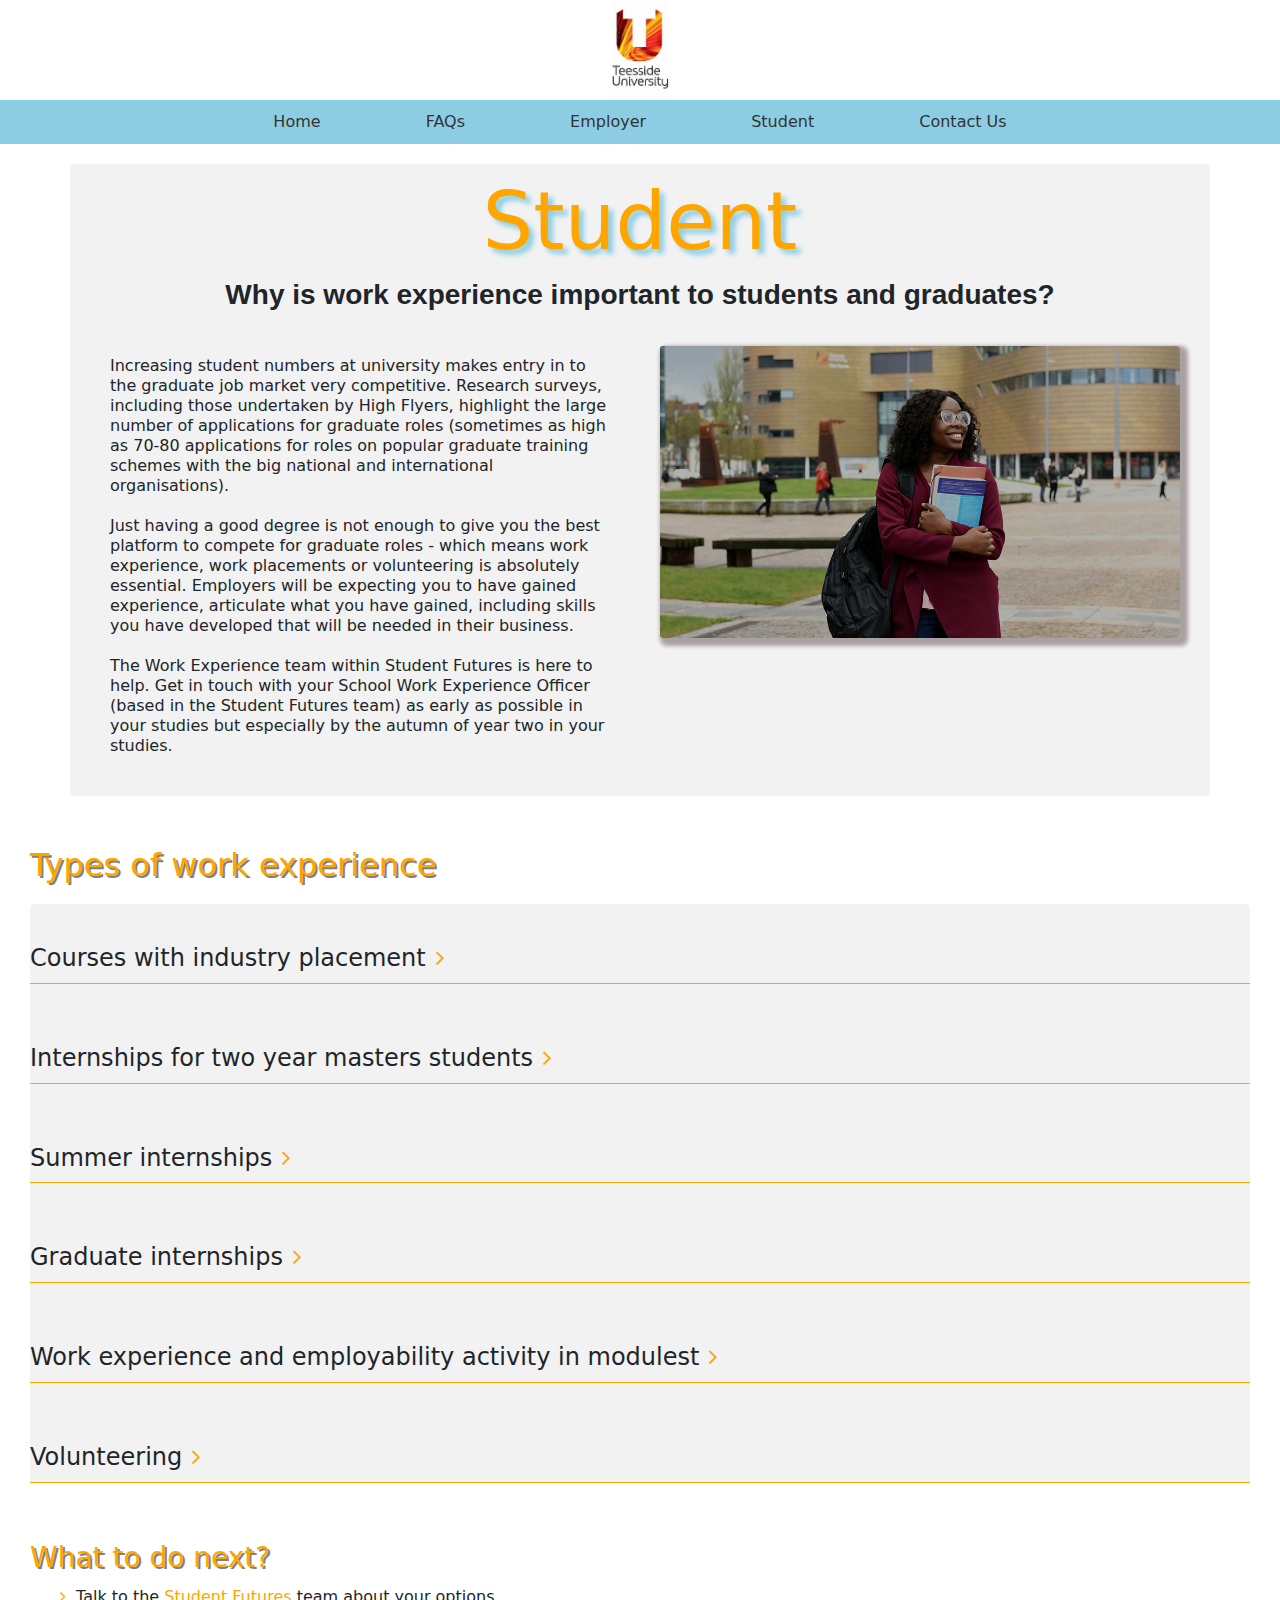
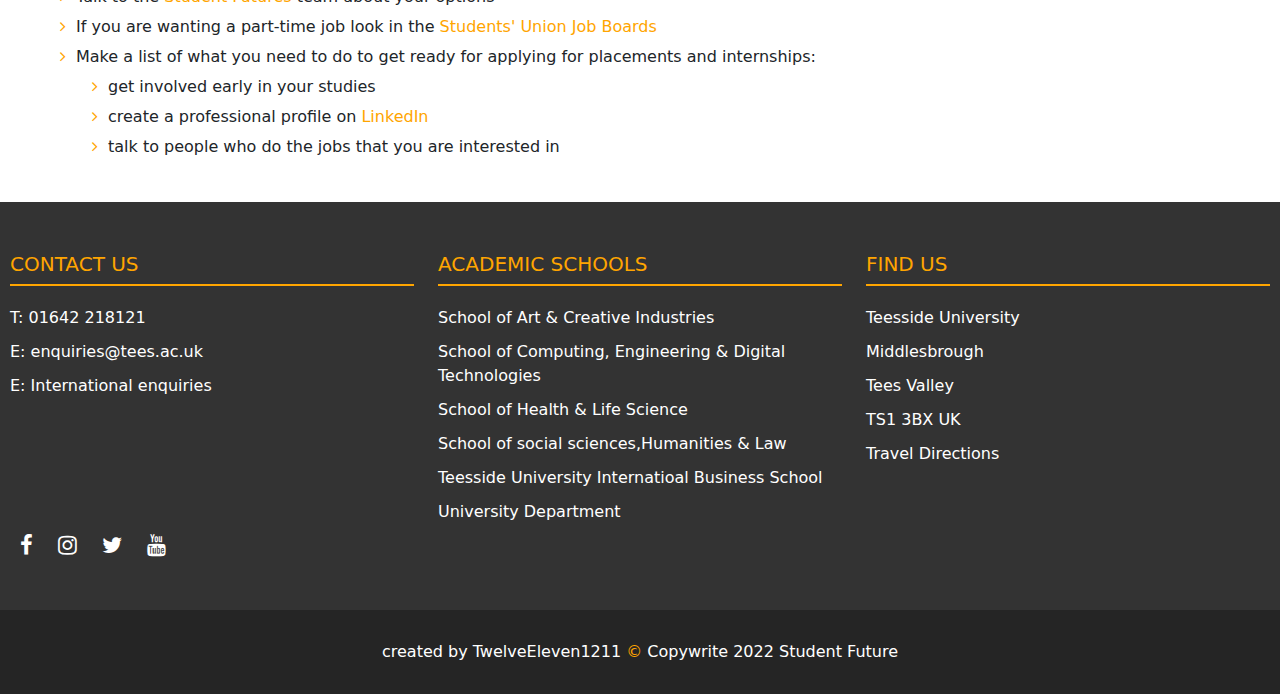
<file: student.html>
<!DOCTYPE html>
<html>
    <head>
        <meta charset="UTF-8">
        <meta name="viewport" content="width=device-width,initial-scale=1">
        <title>Student Future Website</title>
        <link rel="stylesheet" href="https://cdnjs.cloudflare.com/ajax/libs/font-awesome/4.7.0/css/font-awesome.min.css">
       <link rel="icon" href="asset/image/image/favicon.ico">
        <link rel="stylesheet" href="asset/css/bootstrap.min.css">
        <link rel="stylesheet" href="asset/css/student.css">
    </head>
    <body>
       <!-- Navigation start -->
       <section>
        <div class="navigation">   
            <div class="nav-logo">
                <img src="asset/image/logo/1.jpg" alt="logo">
            </div>
            <div class="side-bar-icon">
                <i class="fa fa-bars"></i>
            </div>
            <div class="nav-link">
                <div class="dark-skin"></div>
                <ul>
                    <div class="title-header">
                        <h3><span>STUDENT </span> FEATURES</h3>
                        <div class="close-icon"><i class="fa fa-arrow-left"></i></div>
                    </div>
                    <li><a href="index.html">Home</a></li>
                    <li><a href="faqs.html">FAQs</a></li>
                    <li><a href="Employer.html">Employer</a></li> 
                    <li><a href="student.html">Student</a></li>     
                    <li><a href="ContactUs.html">Contact Us</a></li>     
                </ul>
            </div>
        </div>
    </section>
    <!-- Navigation end -->

        <!-- scetion2 content starts here -->
        <section>
            <div class="container">
                <div class="banner_header">
                  <h1><span>Student</span></h1>
                  <h3>Why is work experience important to students and graduates?</h3>
                </div>
                <!-- The div tag controls both image and form -->
                <div class="row-1">
                  <!-- The form starts here -->
                  <div class="column">
                   <ul>
                    <li>Increasing student numbers at university makes entry in to the graduate
                         job market very competitive. Research surveys, including those undertaken by High Flyers, 
                         highlight the large number of applications for graduate roles (sometimes as high as 70-80 
                         applications for roles on popular graduate training schemes with the big national and international organisations).</li>

                    <li>Just having a good degree is not enough to give you the best platform to compete for graduate 
                        roles - which means work experience, work placements or volunteering is absolutely essential.
                         Employers will be expecting you to have gained experience, articulate what you have gained, 
                         including skills you have developed that will be needed in their business.</li>

                    <li>The Work Experience team within Student Futures is here to help. Get in touch with your 
                        School Work Experience Officer (based in the Student Futures team) as early
                         as possible in your studies but especially by the autumn of year two in your studies.</li>
                   </ul>
                  </div>
                  <!-- The form ends here -->
                  <div class="column">
                    <img src="asset/image/image/student1.jpg"  style="width:100%"    alt="student">
                   </div>
                </div>
            </div>
        </section>

        <!-- section2 starts here -->
        <section>
            <div class="container-1">
                <div class="banner-header-1">
                    <h2>Types of work experience</h2>
                </div>

                <div class="banner-header-container">

                    <div class="banner-header-container-header">
                        <h4>Courses with industry placement<i class="fa fa-angle-right"></i></h4>

                        <div class="banner-header-container-content">
                            <p>You may already be enrolled on a course with a year in industry
                                and this is a fantastic way to move forward with your career
                                and to gain the knowledge, experience and skills that will make
                                you employable. Many graduate employers use the placement schemes
                                as a year-long interview and if you do well, there is a very high 
                                chance you will be employed by that organisation. Even if you are not
                                enrolled on a course with a year in industry you can normally switch to 
                                this option in your second year, spending a year on placement following
                                completion of your second year.</p>
                            <div class="content-link">
                                <a href="#"><h5>Register your interest in 12-months placement</h5></a>
                                <a href="#"><h5>More about industrial placement</h5></a>
                            </div>
                            <div class="content-video">
                                <iframe width="400" height="240" src="https://www.youtube.com/embed/K6SSgsN_DbA"></iframe>
                                <iframe width="400" height="240" src="https://www.youtube.com/embed/bbJjI7DFdZI"></iframe>
                            </div>
                        </div>

                    <div class="banner-header-container-header">
                        <h4>Internships for two year masters students<i class="fa fa-angle-right"></i></h4>

                        <div class="banner-header-container-content">
                            <p>You will be considering a number of options as part of your
                                course which include external internships based on the employer's 
                                premises (these are usually unpaid), employer-based projects where
                                you will be based in the University, and research projects connected
                                to your course. These last for three months at the start of your
                                second year on the course. Because of the large numbers of students
                                looking for external employer internships and the competition for
                                places, you need to be flexible, very organised, seek advice early
                                in your first year and be clear about what you are looking for and
                                what you are offering employers</p>
                            <div class="content-link">
                                <a href="#"><h5>View the Welcome Guide</h5></a>
                            </div>
                            <div class="content-video">
                                <iframe width="400" height="240" src="https://www.youtube.com/embed/8NEekqVcls8"></iframe>
                                <iframe width="400" height="240" src="https://www.youtube.com/embed/wGO4Sx_Rg5w"></iframe>
                            </div>
                    </div>

                    <div class="banner-header-container-header">
                        <h4>Summer internships<i class="fa fa-angle-right"></i></h4>

                        <div class="banner-header-container-content">
                            <p>These run for eight weeks every summer, primarily 
                                aimed at penultimate and final year students and 
                                mainly undertaken with small and medium sized employers
                                in Teesside. The great thing about these opportunities
                                is not only will you get really useful experience but
                                you will also get paid, and they are available in a wide
                                range of different sectors.</p>
                                <h5>Watch Student Future Video for Full Details</h5>
            
                            <div class="content-video">
                                <iframe width="400" height="240" src="https://www.youtube.com/embed/F-eo-xVVvsg"></iframe>
                                <iframe width="400" height="240" src="https://www.youtube.com/embed/-_RGosrsdNM"></iframe>
                            </div>
                    </div>

                    <div class="banner-header-container-header">
                        <h4>Graduate internships<i class="fa fa-angle-right"></i></h4>

                        <div class="banner-header-container-content">
                            <p>These run for 11 weeks during the summer and are 
                                available to all graduates and final year students who 
                                are looking to get established in the jobs market. 
                                These internships are offered with a range of organisations,
                                are paid and are part of the ongoing support that is available 
                                to our students who have completed their studies..</p>
                            <div class="content-video">
                                <iframe width="400" height="240" src="https://www.youtube.com/embed/WPxBXUcFHrU"></iframe>
                                <iframe width="400" height="240" src="https://www.youtube.com/embed/odhuzSzGdLg"></iframe>
                            </div>
                    </div>

                    <div class="banner-header-container-header">
                        <h4>Work experience and employability activity in modulest<i class="fa fa-angle-right"></i></h4>

                        <div class="banner-header-container-content">
                            <p>You may be undertaking a module as part of your course 
                               that requires you to secure work experience, do volunteering 
                               or undertake an employer project. This is a great way to combine
                                academic study with the development of skills and experience that
                                contribute to employability. You will meet careers advisers and
                                work experience officers as part of these modules, or they will
                                be available at other times to help you make full use of what
                                you are learning and with relevant aspects your assignments. 
                                This may include understanding the job market, researching a 
                                business problem, reflecting on your skills, how to present yourself 
                                to employers, writing CVs etc..
                            </p>
                    </div>

                    <div class="banner-header-container-header">
                        <h4>Volunteering<i class="fa fa-angle-right"></i></h4>

                        <div class="banner-header-container-content">
                            <p>Another fantastic way of gaining experience,
                                developing skills, gaining insight into different
                                careers and having fun. The Student Futures team
                                has an established service for volunteering (Volun-tees),
                                with a wide range of local organisations..
                            </p>

                        </div>
                        
                    </div>
            </div>
        </section>

        <!-- scetion3 content starts here -->
        <section>
            <div class="container-2">
            <div class="banner-header">
                <h3><span>What to do next?</span></h3>
            </div>
            <div class="banner-content">
                <ul>
                    <li><i class="fa fa-angle-right"></i>Talk to the <span>Student Futures</span> team about your options</li>
                    <li><i class="fa fa-angle-right"></i>If you are wanting a part-time job look in the <span>Students' Union Job Boards</span></li>
                    <li><i class="fa fa-angle-right"></i>Make a list of what you need to do to get ready for applying for placements and internships:</li>
                    <ol>
                        <li><i class="fa fa-angle-right"></i>get involved early in your studies</li>
                        <li><i class="fa fa-angle-right"></i>create a professional profile on <span>LinkedIn</span></li>
                        <li><i class="fa fa-angle-right"></i>talk to people who do the jobs that you are interested in</li>
                    </ol>
                </ul>
            </div>
            </div>
        </section>

    
        <!-- This area is the footer area -->
        <section>
        <footer class="footer-section">
        <div class="row">
            <div class="col-lg-4 col-sm-6 col-12">
                <div class="footer-item">
                    <div class="title-header"><h1>Contact us</h1></div>
                    <ul>
                        <li>T: 01642 218121 </li>
                        <li>E: enquiries@tees.ac.uk </li>
                        <li>E: International enquiries</li>
                    </ul>
                </div>
            </div>
            <div class="col-lg-4 col-sm-6 col-12">
                <div class="footer-item">
                    <div class="title-header"><h1>Academic schools</h1></div>
                    <ul>
                        <li>School of Art & Creative Industries</li>
                        <li>School of Computing, Engineering & Digital Technologies</li>
                        <li>School of Health & Life Science</li>
                        <li>School of social sciences,Humanities & Law</li>
                        <li>Teesside University Internatioal Business School</li>
                        <li>University Department</li>
                    </ul>
                </div>
            </div>
            <div class="col-lg-4 col-sm-6 col-12">
                <div class="footer-item">
                    <div class="title-header"> <h1>Find us</h1></div>
                    <ul>
                        <li>Teesside University </li>
                        <li>Middlesbrough</li>
                        <li>Tees Valley</li>
                        <li>TS1 3BX UK</li>
                        <li>Travel Directions</li>
                    </ul>
                </div>
            </div>
        </div>
        <div class="social-handles">
            <a href="https://www.facebook.com/TeessideUni/"target="_blank"><i class="fa fa-facebook"></i></a>
            <a href="https://www.instagram.com/teessideuni/?hl=en"target="_blank"><i class="fa fa-instagram"></i></a>
            <a href="https://twitter.com/teesuninews?lang=en"target="_blank"><i class="fa fa-twitter"></i></a>
            <a href="https://www.youtube.com/watch?v=fX-OGoDPRxU" target="_blank"><i class="fa fa-youtube"></i></a>
        </div>
    </footer>
    <div class="footer-bottom">created by TwelveEleven1211 <span>&copy</span> Copywrite 2022 Student Future</div>
    </section>




    
     <!-- javascript code -->
     <script src="asset/js/script.js"></script>
    </body>
</html>
</file>
<file: asset/css/style.css>
body{
    background-color: #fff;
    padding: 0px;
    margin: 0px;
}

/* COLOR variables*/
:root{
    --primary:#aedbeb;
    --secondary:#8dcde4;
    --Botton:#f3ac6c;
    --Botton1:#86bd3e;
    --font:#412525;
}


/*reset*/
body,p,a,ul,li{
    margin:0;
    padding:0;
    text-decoration:none;
    
}

li{
    list-style-type:none;
}

/*FONTS*/
h1,h3{
    font-size:1.2em;   
}

h2{
    font-size:1.6em;
}
h4{
    font-size:1.6em;
}


input{
    padding:4px;
    border-radius:20px;
    border:2px solid var(--Botton);
}



/*NAVIGATION SECTION===================================================*/

.navigation{
    width: 100%;
    display: block;
    position: relative;
}
.nav-logo {
    width: 100%;
    display: block;
    text-align: center;
}
.nav-logo img{
    width: 100px;
}
.nav-link {
    width: 100%;
    background-color: var(--secondary);
}
.nav-link ul{
    padding: 0px;
    margin: 0px;
    width: 100%;
    text-align: center;
}
.nav-link ul li{
    padding: 10px;
    margin: 0px 20px;
    display: inline-block;
}
.nav-link ul li a{
    color: #333;
    font-size: 16px;
}
.nav-link ul li a:hover{
    color: #fff;
}
.side-bar-icon{
    display: none;
}
.side-bar-icon i{
    font-size: 22px;
}
.nav-link .title-header{
    display: none;
}



@media only screen and (max-width: 567px){
    .navigation{
        border-bottom: 1px solid #ccc;
    }
    .side-bar-icon{
        top: 40px;
        z-index: 20;
        right: 10px;
        display: block;
        position: absolute;
    }
    /* ********** mobile sidebar navigation*** */
    .navigation .nav-link{
        top: 0px;
        left: 0px;
        z-index: 10;
        position: fixed;
        background-color: #fff;
    }
    .nav-link .dark-skin{
        height: 100vh;
        width: 100%;
        z-index: 10;
        position: fixed;
        display: none;
        background-color: rgba(51, 51, 51, 0.651);
    }
    .nav-link ul{
        left: -75%;
        padding: 0px;
        margin: 0px;
        width: 70%;
        z-index: 15;
        height: 100vh;
        position: fixed;
        text-align: left;
        transition: all 0.3s ease;
        background-color: #fff;
    }
    .nav-link ul li{
        padding: 10px;
        margin: 0px 0px;
        display: block;
    }
    .nav-link .title-header{
        display: block;
        padding: 20px 10px;
        display: flex;
        align-items: center;
        justify-content: space-between;
        border-bottom: 1px solid #ccc;
    }
    .nav-link .title-header h3{
        font-size: 16px;
    }
    .nav-link .title-header h3 span{
        color: orange;
    }
    .nav-link .title-header i{
        color: orange;
        padding: 10px;
    }
}



/* ************ BANNER SECTION ************** */
.main-banner{
    padding: 0px 20px;
}
.banner{
    padding: 20px 10px;
    width: 100%;
    height: 400px;
    margin: 50px 0px;
    position: relative;
    overflow: hidden;
    display: flex;
    align-items: center;
    justify-content: center;
    border: 2px solid var(--Botton1);
}
.banner-item{
    z-index: 5; 
    position: relative;
}
.banner .title-header{
    width: 100%;
    text-align: center;
  
}
.banner .title-header h1{
    color: #fff;
    font-size: 30px;
    text-align: center;
    text-decoration:underline ;
    text-decoration-color: var(--Botton1);
   
}
.banner .title-header h3{
    color: orange;
    font-size: 20px;
}
.banner-body{
    width: 100%;
}
.banner-body p{
    width: 80%;
    margin: 0 auto;
    color:#fff;
    font-size: 17px;
    text-align: center;
}
.banner-img {
    top: 0px;
    left: 0px;
    width: 100%;
    height: 400px;
    position: absolute;
    
}
/* width and height of the parent container same and the child conatianer */
.banner-img img{
    width: 100%;
    height:100%;
    object-fit: cover;
    filter: brightness(70%);
}
.banner-links{
    width: 100%;
    margin: 50px 0px;
    text-align: center;
}
.banner-links a{
    color: #fff;
    padding: 10px 30px;
    background-color: orange;
    border: 2px solid transparent;
    transition: all 0.3s ease;
}
.banner-links a:hover{
    color: orange;
    background-color: transparent;
    border: 2px solid orange;
}
.banner-links p{
    color: #fff;
    margin-top: 25px;
    font-size: 16px;
}
/* *********** SECTION 3 ****************** */
.section-3-container{
    padding: 10px;
}
.section-item {
    margin-bottom: 20px;
    border-radius: 5px;
    border: 1px solid #ccc; 
}

.section-3-container .title-header{
    text-align: center;
    padding: 20px 0px;
}
.section-3-container .title-header{
    width: 60%;
    margin: 0 auto;
}
.section-3-container .title-header h2{
    font-size: 30px;
    text-transform: uppercase;
    font-family: Arial, Helvetica, sans-serif;
    font-weight: bold;
}
.section-3-container .title-header h2 span{
    color: orange;
}
.section-item .section-img img{
    width: 100%;
    border-radius: 5px 5px 0px 0px;
}
/* come back to this============================ */
.row .section-item:hover{
    transition: all 0.4s ease;
    transform: scale(1.03);
    border: 1px solid #ccc;

}
.section-item  .section-font{
    width: 100%;
    height: 100px;
}
.section-item  .section-font h3{
    font-size: 20px;
    color: #555;
    text-align: center;
}
@media only screen and (max-width: 992px){
    .section-3-container .title-header{
        width: 90%;
    }
}
@media only screen and (max-width: 567px){
    .section-3-container .title-header{
        width: 100%;
        font-size: 20px;
    }
    .section-3-container .title-header h2{
        font-size: 20px;
    }
}
/* ************* SECTION 4 ******************* */
.section-4-container{
    margin: 70px 0px;
    padding: 0px 10px;
}
/* come back to this=============================== */
.section-4-container .title-header h2{
    font-size: 30px;
    padding: 10px;
    border-bottom: 1px solid #ccc;
    text-align: center;
    font-family: Arial, Helvetica, sans-serif;
    font-weight: bold;
    text-transform: uppercase;

}
.section-4-container .title-header{
    padding: 20px 0px;
}
.section-4-item {
    height: 100%;
    cursor: pointer;
    padding: 10px;
    margin-bottom: 50px;
    transition: all 0.4s ease;
}
.section-4-item:hover {
    transform: scale(1.03);
    border: 1px solid #ccc;
    border-radius: 5px;
}
.section-img {
    text-align: center;
}
.section-4-item .section-font .button{
    margin-top: 20px;
    text-align: center;
}
.section-4-item .section-font .button a{
    color: #333;
    padding: 10px 30px;
    transition: all 0.4s ease;
    background-color: orange;
}
.section-4-item:hover .section-font .button a{
    color: #fff;
    background-color: green;
}
@media only screen and (max-width: 567px){

}



/* ************** CONTACT SECTION ************** */
.section-5-container{
    padding: 20px 0px;
    display: flex;
    align-items: center;
    margin-bottom: 100px;
    background-color: rgb(234, 234, 234);
}
.section-5-container .form-image img{
    width: 100%;
}
.section-5-container .form-image, 
.section-5-container .form-inline{
    width: 50%;
}
.section-5-container .form-inline{
    padding-left: 20px;
}
.section-5-container .form-inline .title-header{
   margin-bottom: 20px 0px;
}
.section-5-container .form-inline .title-header h3{
    font-size: 30px;
 }
.section-5-container .form-inline .form-group{
    width: 90%;
    margin: 20px 0px;
}
.section-5-container .form-inline input.input{
    padding: 10px;
    border-radius: 0px;
}
.section-5-container .form-inline input.input:focus{
    box-shadow: none;
    border: 1px solid orange;
}
.section-5-container .form-inline button{
    width: 90%;
    border: 0px;
    padding: 15px;
    font-weight: bold;
    transition: all 0.3s ease;
    background-color: orange;
}
.section-5-container .form-inline button:hover{
    color: #fff;
    background-color: green;
}
@media only screen and (max-width: 767px){
    .section-5-container{
        display: block;
        padding: 50px 0px;
    }
    .section-5-container .form-image{
        display: none;
    }
    .section-5-container .form-inline{
        width: 70%;
        margin: 0 auto;
    }
    .section-5-container .form-inline .form-group,
    .section-5-container .form-inline button{
        width: 100%;
    }  
}
@media only screen and (max-width: 567px){
    .section-5-container .form-inline{
        width: 90%;
    }
}

/* ***************** FOOTER SECTION************* */
.footer-section{
    padding: 50px 10px;
    background-color: #333;
}
.footer-section .footer-item .title-header{
    color: orange;
    border-bottom: 2px solid orange;
}
.footer-section .footer-item .title-header h1{
    text-transform: uppercase;
}

.footer-section .footer-item ul{
    margin-top: 20px;
}
.footer-section .footer-item ul li{
    color:#fff;
    margin: 10px 0px;
}
.social-handles i{
    color: #fff;
    font-size: 22px;
    margin: 0px 10px;
}

.social-handles i:hover{
    color:orange;
    transform: translateY(-5px);
  }
.footer-bottom{
    text-align: center;
    color: #fff;
    padding: 30px 0px;
    background-color: rgb(37, 37, 37);
}
.footer-bottom span{
    color: orange;
}
</file>
<file: asset/css/faqs.css>
body{
    background-color: #fff;
    padding: 0px;
    margin: 0px;
}

/* COLOR variables*/
:root{
    --primary:#aedbeb;
    --secondary:#8dcde4;
    --Botton:#f3ac6c;
    --Botton1:#86bd3e;
    --font:#412525;
}


/*reset*/
body,p,a,ul,li{
    margin:0;
    padding:0;
    text-decoration:none;
    
}

li{
    list-style-type:none;
}

/*FONTS*/
h1,h3{
    font-size:1.2em;   
}

h2{
    font-size:1.6em;
}
h4{
    font-size:1.6em;
}
input{
    padding:4px;
    border-radius:20px;
    border:2px solid var(--Botton);
}



/*NAVIGATION SECTION===================================================*/

.navigation{
    width: 100%;
    display: block;
    position: relative;
}
.nav-logo {
    width: 100%;
    display: block;
    text-align: center;
}
.nav-logo img{
    width: 100px;
}
.nav-link {
    width: 100%;
}
.nav-link ul{
    padding: 0px;
    margin: 0px;
    width: 100%;
    text-align: center;
    background-color: var(--secondary);
}
.nav-link ul li{
    padding: 10px;
    margin: 0px 20px;
    display: inline-block;
}
.nav-link ul li a{
    color: #333;
    font-size: 16px;
}
.nav-link ul li a:hover{
    color: #fff;
}
.side-bar-icon{
    display: none;
}
.side-bar-icon i{
    font-size: 22px;
}

.nav-link .title-header{
  display:none;
} 

@media screen and (max-width: 567px){
.navigation{
    border-bottom: 1px solid #ccc;
}
.side-bar-icon{
    top: 40px;
    right: 10px;
    display: block;
    position: absolute;
}
  /* ********** mobile sidebar navigation*** */
  .navigation .nav-link{
    top: 0px;
    left: 0px;
    z-index: 10;
    position: fixed;
    background-color: #fff;
  }
  .nav-link .dark-skin{
    height: 100vh;
    width: 100%;
    z-index: 10;
    position: fixed;
    display: none;
    background-color: rgba(51, 51, 51, 0.651);
  }
  .nav-link ul{
    left: -75%;
    padding: 0px;
    margin: 0px;
    width: 70%;
    z-index: 15;
    height: 100vh;
    position: fixed;
    text-align: left;
    transition: all 0.3s ease;
    background-color: #fff;
  }
  .nav-link ul li{
    padding: 10px;
    margin: 0px 0px;
    display: block;
  }
  .nav-link .title-header{
    display: block;
    padding: 20px 10px;
    display: flex;
    align-items: center;
    justify-content: space-between;
    border-bottom: 1px solid #ccc;
  }
  .nav-link .title-header h3{
    font-size: 16px;
  }
  .nav-link .title-header h3 span{
    color: orange;
  }
  .nav-link .title-header i{
    color: orange;
    padding: 10px;
  }


  
    
}
/* *************** faq sectiON ***********/

.banner_header{
    text-align:center;
    margin: 50px 0px;
}
.banner_header h1 span{
  color:orange;
  font-size: 80px;  
  text-shadow: 5px 5px  5px var(--secondary);
}
.link-btn-anchor{
    width: 100%;
}
.link-btn-anchor a{
    text-align: center;
    font-size: 14px;
}
.faqs-container{
    padding: 10px;
}
  /* Style inputs */
  input[type=text],[type=email],[type=password], textarea {
    width: 100%;
    padding: 12px;
    border: 1px solid white;
    margin-top: 6px;
    margin-bottom: 16px;
    resize: vertical;
  }
  /* this works on the submit button */
  
  input[type=submit] {
    color: #fff;
    padding: 10px 30px;
    background-color: orange;
    border: 2px solid transparent;
    transition: all 0.3s ease;
    cursor: pointer;
  }
  /* this works on the button hover effect */
  
  input[type=submit]:hover {
    color: orange;
    background-color: transparent;
    border: 2px solid orange;
  }



  @media screen and (max-width: 567px){
    .banner_header h1 span{
      color:orange;
      font-size: 40px;  
      text-shadow: 5px 5px  5px var(--secondary);
    }
  }
  
  /* Style the container/contact section */
  /* .container {
    border-radius: 5px;
    background-color:  #f2f2f2;
    padding: 10px;
  } */
  
  /* Create two columns that float next to eachother */
  .column p{
    padding-bottom:20px;

  }

 /*this code controls the width of each individual element  */
 .column a{
    color:orange;

 }
 .column a:hover{
    color: var(--secondary);
    transform: translateY(-5px);
    
 }
  .column {
    float: left;
    width: 50%;
    margin-top: 6px;
    padding: 20px;
  }
  .column img{
    filter:brightness(70%);
  }

  .column img:hover{
    filter:brightness(100%);
  }

  /* Clear floats after the columns */
  .row-2{
    width:300px;
    height:550px;
    border-radius: 10px;
    background-color: var(--secondary);
    margin:auto;
    margin-top: 50px;

  }
  .row-2 img{
    width:10px;
    padding:20px;
    box-sizing: border-box;
    margin-right:10px;
  } 

  .row-2 a{
    background-color:orange;
    color:white;
    display: block;
    text-align: center;
    margin: 10px 20px;
    padding:10px 0;
    box-sizing: border-box;
    border-radius: 5px;
    
  }

  .row-2 a i{
    padding-right: 10px;
  }


  .row:after {
    content: "";
    display: table;
    clear: both;
  }

@media screen and (max-width: 767px){
    .column {
        float: none;
        width: 100%;
        margin-top: 6px;
        padding: 20px;
        margin-bottom: 50px;
      }
      .input[type=submit] {
        width: 100%;
        margin-top: 0;
      }
      .column img{
        width: 100%;
      }
}
  /*=====================section-5- container=======================*/

  .section-5-container{
    padding: 20px 0px;
    display: flex;
    align-items: center;
    margin-bottom: 100px;
    background-color: rgb(234, 234, 234);
}
.section-5-container .form-image img{
    width: 100%;
}
.section-5-container .form-image, 
.section-5-container .form-inline{
    width: 50%;
}
.section-5-container .form-inline{
    padding-left: 20px;
}
.section-5-container .form-inline .title-header{
   margin-bottom: 20px 0px;
}
.section-5-container .form-inline .title-header h3{
    font-size: 30px;
 }
.section-5-container .form-inline .form-group{
    width: 90%;
    margin: 20px 0px;
}
.section-5-container .form-inline input.input{
    padding: 10px;
    border-radius: 0px;
}
.section-5-container .form-inline input.input:focus{
    box-shadow: none;
    border: 1px solid orange;
}
.section-5-container .form-inline button{
    width: 90%;
    border: 0px;
    padding: 15px;
    font-weight: bold;
    transition: all 0.3s ease;
    background-color: orange;
}
.section-5-container .form-inline button:hover{
    color: #fff;
    background-color: var(--secondary);
}
@media screen and (max-width: 767px){
    .section-5-container .form-image{
        display: none;
    }
    .section-5-container .form-inline{
        width: 100%;
        padding: 10px;
    }
    .section-5-container .form-inline .form-group{
        width: 100%;
    }
}




 /* ***************** FOOTER SECTION************* */
.footer-section{
  padding: 50px 10px;
  background-color: #333;
}
.footer-section .footer-item .title-header{
  color: orange;
  border-bottom: 2px solid orange;
}
.footer-section .footer-item .title-header h1{
  font-size: 20px;
  text-transform: uppercase;
}

.footer-section .footer-item ul{
  margin-top: 20px;
}
.footer-section .footer-item ul li{
  color:#fff;
  margin: 10px 0px;
}
.social-handles i{
  color: #fff;
  font-size: 22px;
  margin: 0px 10px;
}
.social-handles i:hover{
  color:orange;
  transform: translateY(-5px);
}
.footer-bottom{
  text-align: center;
  color: #fff;
  padding: 30px 0px;
  background-color: rgb(37, 37, 37);
}
.footer-bottom span{
  color: orange;
}



  /* Responsive layout - when the screen is less than 600px wide, make the two columns stack on top of each other instead of next to each other */
  @media screen and (max-width: 600px) {
    .nav-link li{
        display: inline;
        margin:40px;
        padding:20px;
    
    }
    .side-bar-icon{
      top: 40px;
      right: 10px;
      display: block;
      position: absolute;
  }
    ul li a{
        color: #333;
    }
    ul li a:hover{
        color:white;
    
    }
  .side-bar-nav-link{
    display:none;
    position:relative;
    min-width:140px;
    text-align:center;
    background-color:var(--secondary);
    box-shadow: 0px 8px 16px 0px grey;
    border-radius:5px;
    float:left;
    margin-top: 20px;
    margin-left:20px;
  }

  .side-bar-nav-link li {
    padding :12px 16px;
  }

  .side-bar-icon:hover .side-bar-nav-link{
    display:block;
    color:white;
  }

    .section-5-container .form-image img{
        display:none;
    }
        .section-5-container h3{
            width:100%;
    }


  }
</file>
<file: asset/css/contact.css>
* {
    box-sizing: border-box;
  }

/* COLOR variables*/
:root{
    --primary:#aedbeb;
    --secondary:#8dcde4;
    --Botton:#f3ac6c;
    --Botton1:#86bd3e;
    --font:#412525;
}

/*reset*/
body,p,a,ul,li{
    margin:0;
    padding:0;
    text-decoration:none;
    
}

li{
    list-style-type:none;
    
}

  /* Styling navigation */

.nav-logo img{
    width:100px;
    margin-right: auto;
    margin-left: auto;
    display:block;
}

.side-bar-icon{
  display: none;
}
.nav-link{
  text-align: center;
  background-color:var(--secondary);
  padding:10px;
}


.nav-link ul li a{
  color: #333;
  font-size: 16px;
}
.nav-link ul li a:hover{
    color: #fff;
}
.nav-link li{
    display: inline;
    margin:50px;

}

.banner_header{
    text-align:center
}
.banner_header span{
  color:orange;
  font-size: 80px;  
  text-shadow: 5px 5px  5px var(--secondary);
}

.nav-link .title-header{
  display:none;
} 
  /* Style inputs */
  input[type=text],[type=email],[type=password], textarea {
    width: 100%;
    padding: 12px;
    border: 1px solid white;
    margin-top: 6px;
    margin-bottom: 16px;
    resize: vertical;
  }
  /* this works on the submit button */
  
  input[type=submit] {
    color: #fff;
    padding: 10px 30px;
    background-color: orange;
    border: 2px solid transparent;
    transition: all 0.3s ease;
    cursor: pointer;
  }
  /* this works on the button hover effect */
  
  input[type=submit]:hover {
    color: orange;
    background-color: transparent;
    border: 2px solid orange;
  }
  
  /* Style the container/contact section */
  .container {
    border-radius: 5px;
    background-color:  #f2f2f2;
    padding: 10px;
  }
  
  /* Create two columns that float next to eachother */
  .column p{
    padding-bottom:20px;

  }

 /*this code controls the width of each individual element  */
  .column {
    float: left;
    width: 50%;
    margin-top: 6px;
    padding: 20px;
  }
  .column img{
    filter:brightness(70%);
  }

  .column img:hover{
    filter:brightness(100%);
  }

  /* Clear floats after the columns */
  .row:after {
    content: "";
    display: table;
    clear: both;
  }

 /* ***************** FOOTER SECTION************* */
.footer-section{
  padding: 50px 10px;
  background-color: #333;
}
.footer-section .footer-item .title-header{
  color: orange;
  border-bottom: 2px solid orange;
}
.footer-section .footer-item .title-header h1{
  font-size: 20px;
  text-transform: uppercase;
}

.footer-section .footer-item ul{
  margin-top: 20px;
}
.footer-section .footer-item ul li{
  color:#fff;
  margin: 10px 0px;
}
.social-handles i{
  color: #fff;
  font-size: 22px;
  margin: 0px 10px;
}
.social-handles i:hover{
  color:orange;
  transform: translateY(-5px);
}
.footer-bottom{
  text-align: center;
  color: #fff;
  padding: 30px 0px;
  background-color: rgb(37, 37, 37);
}
.footer-bottom span{
  color: orange;
}

@media only screen and (max-width: 567px){

 /* ********** mobile sidebar navigation*** */
 .navigation .nav-link{
  top: 0px;
  left: 0px;
  z-index: 10;
  position: fixed;
  background-color: #fff;
}
.nav-link .dark-skin{
  height: 100vh;
  width: 100%;
  z-index: 10;
  position: fixed;
  display: none;
  background-color: rgba(51, 51, 51, 0.651);
}
.nav-link ul{
  left: -75%;
  padding: 0px;
  margin: 0px;
  width: 70%;
  z-index: 15;
  height: 100vh;
  position: fixed;
  text-align: left;
  transition: all 0.3s ease;
  background-color: #fff;
}
.nav-link ul li{
  padding: 10px;
  margin: 0px 0px;
  display: block;
}
.nav-link .title-header{
  display: block;
  padding: 20px 10px;
  display: flex;
  align-items: center;
  justify-content: space-between;
  border-bottom: 1px solid #ccc;
  }
  .nav-link .title-header h3{
  font-size: 16px;
  }
  .nav-link .title-header h3 span{
  color: orange;
  }
  .nav-link .title-header i{
  color: orange;
  padding: 10px;
  }
  .banner_header span{
    font-size:30px;  
    text-shadow: 5px 5px  5px var(--secondary);
  }

}


  /* Responsive layout - when the screen is less than 600px wide, make the two columns stack on top of each other instead of next to each other */
  @media screen and (max-width: 600px) {
    .column, input[type=submit] {
      width: 100%;
      margin-top: 0;
    }

    .nav-link li{
        display: inline;
        margin:40px;
        padding:20px;
    
    }

    .side-bar-icon{
      top: 40px;
      right: 10px;
      display: block;
      position: absolute;
  }
  ul li a{
    color: #333;
  }
  ul li a:hover{
    color:white;
  
  }
  .side-bar-nav-link{
    display:none;
    position:relative;
    min-width:140px;
    text-align:center;
    background-color:var(--secondary);
    box-shadow: 0px 8px 16px 0px grey;
    border-radius:5px;
    float:left;
    margin-top: 20px;
    margin-left:20px;
  }

  .side-bar-nav-link li {
    padding :12px 16px;
    
  

  }

  .side-bar-icon:hover .side-bar-nav-link{
    display:block;
    color:white;
  }

  }

  @media screen and (max-width: 767px){
    .banner_header span{
      font-size:50px;  
      text-shadow: 5px 5px  5px var(--secondary);
    }
  

  }
</file>
<file: asset/css/employer.css>
* {
    box-sizing: border-box;
  }

/* COLOR variables*/
:root{
    --primary:#aedbeb;
    --secondary:#8dcde4;
    --Botton:#f3ac6c; 
}

/*reset*/
body,p,a,ul,li{
    text-align: left;
    padding: 0px;
    text-decoration:none;
  
}

li{
    list-style-type:none;
    
}

/*NAVIGATION SECTION===================================================*/

.navigation{
  width: 100%;
  display: block;
  position: relative;
}
.nav-logo {
  width: 100%;
  display: block;
  text-align: center;
}
.nav-logo img{
  width: 100px;
}
.nav-link {
  width: 100%;
}
.nav-link ul{
  padding: 0px;
  margin: 0px;
  width: 100%;
  text-align: center;
  background-color: var(--secondary);
}
.nav-link ul li{
  padding: 10px;
  margin: 0px 40px;
  display: inline-block;
}
.nav-link ul li a{
  color: #333;
  font-size: 16px;
}
.nav-link ul li a:hover{
  color: #fff;
}
.side-bar-icon{
  display: none;
}
.side-bar-icon i{
  font-size: 22px;
}
.nav-link .title-header{
  display:none;
} 

@media screen and (max-width: 767px){
  .navigation{
    border-bottom: 1px solid #ccc;
  }
    .side-bar-icon{
        top: 40px;
        z-index: 20;
        right: 10px;
        display: block;
        position: absolute;
    }


    .side-bar-icon .fa:hover{
      display:block;
    }
    /* ********** mobile sidebar navigation*** */
    .navigation .nav-link{
      top: 0px;
      left: 0px;
      z-index: 10;
      position: fixed;
      background-color: #fff;
  }
  .nav-link .dark-skin{
      height: 100vh;
      width: 100%;
      z-index: 10;
      position: fixed;
      display: none;
      background-color: rgba(51, 51, 51, 0.651);
  }
  .nav-link ul{
      left: -75%;
      padding: 0px;
      margin: 0px;
      width: 70%;
      z-index: 15;
      height: 100vh;
      position: fixed;
      text-align: left;
      transition: all 0.3s ease;
      background-color: #fff;
  }
  .nav-link ul li{
        padding: 10px;
        margin: 0px 0px;
        display: block;
  }
  .nav-link .title-header{
      display: block;
      padding: 20px 10px;
      display: flex;
      align-items: center;
      justify-content: space-between;
      border-bottom: 1px solid #ccc;
  }
  .nav-link .title-header h3{
      font-size: 16px;
  }
  .nav-link .title-header h3 span{
      color: orange;
  }
  .nav-link .title-header i{
      color: orange;
      padding: 10px;
  }
}

  /* Styling navigation */
.nav-logo img{
    width:130px;
    margin-right: auto;
    margin-left: auto;
    display:block;
}

.nav-home{
    text-align: center;
    background-color:var(--secondary);
    padding:20px;
    margin:0 500px;
    border-radius:5px;
}

.nav-home a{
    color: #333;
    margin:auto;
}

.nav-home a:hover{
    color:white;

}

  /* Styling for the banner-structure */
  .banner_header{
    margin-top:20px;
  }

.container-1{
    height: 400px;
    width: 100%;
    position: relative; 
}
.banner-text-header h1{
    color:orange;
    font-size: 80px;  
    text-shadow: 5px 5px  5px var(--secondary);
}
.banner-text {
    text-align: center;
}
.banner-link a{
    padding: auto;
    color:white;
}
.banner-text :hover{
    background-color:orange;
}
.banner-text a{
    color:white;
    font-weight: bold;
    padding: 10px 20px;
    border: 2px solid #fff;
}
.banner_header{
    text-align:center
}
.banner-img{
  width: 100%;
  height: 400px;
  filter: brightness(50%);
}
 .banner-img img{
    margin:20px;
    width: 100%;
    height: 100%;
    object-fit: cover;
 }
.middle-container {
  top: 150px;
  width: 100%;
  height: 400px;
  text-align: center;
  position: absolute;
}
@media screen and (max-width: 767px){
  .banner-img img,
  .container-1
  {
    margin: 0px;
    padding: 0px;
 }

  .banner-img{
    width: 100%;
  }
  
  .column iframe{
    width:100%;
    margin:10px 10px;
  }

  .row .row-item{
    width:100%;
  }
  .middle-container {
    top: 100px;
  
  }
  .nav-link{
    padding: 0px 10px;
  
}


}
@media screen and (max-width: 600px){

  .banner-text-header h1{
    font-size: 30px;  
    margin:30px 0;
  }

  .banner-text{
    margin:20px;
    padding:0px;
    width:40%;
    margin:auto;
    
  }


  .banner-text a{
    display:block;
    margin: 10px 0 10px 0;
    
    


  }

}



  /* Create two columns that float next to eachother */
  .column p{
    padding-bottom:20px;

  }

 /*this code controls the width of each individual element  */
  .column{
    float: left;
    width: 50%;
    margin-top: 6px;
    padding: 20px;
  }
 

  /* Clear floats after the columns */
  .row:after {
    content: "";
    display: table;
    clear: both;
  }
  .column-header-content p
  {
    /* display: none; */
    text-align: left;
  }
  .column-header-content ul li i{
    color: orange;
    padding: 0px 10px 0px 0px;
  }
/* ************* SECTION 4 ******************* */
.section-4-container h2{
    font-weight:bold;

}
.section-4-container p{
    font-family: sans-serif;

    
}

.section-4-container{
    margin: 50px 0px;
    padding: 0px 10px;
    text-align: center;

    
}
.row div{
    text-align: center;
    margin:10px 0;

}

.row-item {
    border:3px solid orange;
    height: 100%;
    cursor: pointer;
    padding-top: 40px;
    margin-bottom: 50px;
    transition: all 0.4s ease;
}

.row-item i{
  padding-bottom:20px;
}

.row-item:hover {
    transform: scale(1.03);
    border: 1px solid #ccc;
    border-radius: 5px;
}



 /* ***************** FOOTER SECTION************* */
.footer-section{
  padding: 50px 10px;
  background-color: #333;
}
.footer-section .footer-item .title-header{
  color: orange;
  border-bottom: 2px solid orange;
}
.footer-section .footer-item .title-header h1{
  font-size: 20px;
  text-transform: uppercase;
}

.footer-section .footer-item ul{
  margin-top: 20px;
}
.footer-section .footer-item ul li{
  color:#fff;
  margin: 10px 0px;
}
.social-handles i{
  color: #fff;
  font-size: 22px;
  margin: 0px 10px;
}
.social-handles i:hover{
  color:orange;
  transform: translateY(-5px);
}
.footer-bottom{
  text-align: center;
  color: #fff;
  padding: 30px 0px;
  background-color: rgb(37, 37, 37);
}
.footer-bottom span{
  color: orange;
}
.row-content h2{
  font-family: Arial, Helvetica, sans-serif;
  font-weight: bold;
  
}

.container-2 .row-content{
  padding: 30px;
}
  /* Responsive layout - when the screen is less than 600px wide, make the two columns stack on top of each other instead of next to each other */
  @media screen and (max-width: 600px) {
    .column,
    .container-1,
    .container-2{
      width: 100%;
      margin-top: 0;
    }

    .nav-link li{
        display: inline;
        margin:40px;
        padding:20px;
    
    }


    ul li a:hover{
        color:white;
    }
  
  

  }
</file>
<file: asset/css/student.css>
* {
    box-sizing: border-box;
  }

/* COLOR variables*/
:root{
    --primary:#aedbeb;
    --secondary:#8dcde4;
    --Botton:#f3ac6c;
    --Botton1:#86bd3e;
    --font:#412525;
}

/*reset*/
body,p,a,ul,li{
    margin:0;
    padding:0;
    text-decoration:none;
    
}

li{
    list-style-type:none;
    
}

  /* Styling navigation */

.nav-logo img{
    width:100px;
    margin-right: auto;
    margin-left: auto;
    display:block;
}

.side-bar-icon{
  display: none;
}
.nav-link{
  text-align: center;
  background-color:var(--secondary);
  padding:10px;
  margin-bottom:20px;
}


.nav-link ul li a{
  color: #333;
  font-size: 16px;
}
.nav-link ul li a:hover{
    color: #fff;
}
.nav-link li{
    display: inline;
    margin:50px;

}

.nav-link .title-header{
  display:none;
} 

.banner_header{
    text-align:center
}
.banner_header h1{
    color:orange;
    font-size: 80px;  
    text-shadow: 5px 5px  5px var(--secondary);

}
.banner_header h3{
  font-family: Arial, Helvetica, sans-serif;
  font-weight: bold;
  

}
span{
  color:orange;
}


  /* Style the container/contact section */
  .container {
    border-radius: 5px;
    background-color:  #f2f2f2;
    padding: 10px;
  }
  
  /* Create two columns that float next to eachother */
  .column p{
    padding-bottom:20px;
  }

 /*this code controls the width of each individual element  */
  .column {
    float: left;
    width: 50%;
    margin-top: 6px;
    padding: 20px;
  }
  .column img{
    filter:brightness(70%);
    border-radius:3px;
    box-shadow: 4px 4px  4px 4px rgb(241, 228, 228);

  }
  .column li{
    line-height: 20px;
    padding:10px;
  }

  .column img:hover{
    filter:brightness(100%);
  }

  /* Clear floats after the columns */
  .row-1:after {
    content: "";
    display: table;
    clear: both;
  }


 /* Section2 content starts here*/
 .container-1{
  padding: 30px;

 }
 .container-1{
  padding: 30px;

 }
 .banner-header-container-header {
  border-radius: 5px;
  background-color:  #f2f2f2;
  padding: 10px 0 0 ;
  margin-top: 20px;
}



 .container-1 a{
  color: #333;
  font-size: 12px;
}

.container-1 h2{
  text-shadow: 2px 2px grey;
  color:orange;

}




.banner-header-1{
  padding-top:20px;
}

.container-1 h4{
  padding: 30px 0 10px 0; 
  border-bottom: 1.5px solid orange;
}

.container-1 .fa {
  color:orange;
  padding: 0 10px;
}

.banner-header-container-content{
  display:none;
}

.banner-header-container-header:hover .banner-header-container-content{
    display: block;
}


.content-link {
    margin-top:30px;
    margin-bottom:30px;
    margin-right:500px;
}

.content-link h5{
    background-color:orange;
    padding:10px;
    margin-bottom:30px;     
}
.content-link h5:hover{
   color:white;     
}

.content-video iframe{
    padding-right:10px;
}







  /* Section3 content starts here*/

.banner-header h3{
    margin-left : 30px;
    text-shadow: 2px 2px grey;
    padding-top:20px;
}

.banner-content{
    margin-left: 30px;
    padding-bottom:40px;
}
.banner-content li{
    line-height:30px;  
    margin-left: 30px;

}

.banner-content .fa{
    padding-right:10px;  
    color:orange;
}

.banner-content .fa:hover{  
   transform: translateY(-5px);

}

 

 /* ***************** FOOTER SECTION************* */
.footer-section{
  padding: 50px 10px;
  background-color: #333;
}
.footer-section .footer-item .title-header{
  color: orange;
  border-bottom: 2px solid orange;
}
.footer-section .footer-item .title-header h1{
  font-size: 20px;
  text-transform: uppercase;
}

.footer-section .footer-item ul{
  margin-top: 20px;
}
.footer-section .footer-item ul li{
  color:#fff;
  margin: 10px 0px;
}
.social-handles i{
  color: #fff;
  font-size: 22px;
  margin: 0px 10px;
}
.social-handles i:hover{
  color:orange;
  transform: translateY(-5px);
}
.footer-bottom{
  text-align: center;
  color: #fff;
  padding: 30px 0px;
  background-color: rgb(37, 37, 37);
}
.footer-bottom span{
  color: orange;
}



 @media screen and (max-width: 767px){


  .banner_header span{
    font-size:50px;  
    text-shadow: 5px 5px  5px var(--secondary);
  }

}
  /* Responsive layout - when the screen is less than 600px wide, make the two columns stack on top of each other instead of next to each other */
  @media screen and (max-width: 600px){
    .column, input[type=submit]  {
      width: 100%;
      margin-top: 0;
    }

    .content-link{
      width: 80%;
      margin-top:10px;
      margin-bottom:10px;
      margin-left:30px;

    }

    .nav-link li{
        display: inline;
        margin:40px;
        padding:20px;
    
    }

    .side-bar-icon{
      top: 40px;
      right: 10px;
      display: block;
      position: absolute;
  }
  ul li a{
    color: #333;
  }
  ul li a:hover{
    color:white;
  
  }
  .side-bar-nav-link{
    display:none;
    position:relative;
    min-width:140px;
    text-align:center;
    background-color:var(--secondary);
    box-shadow: 0px 8px 16px 0px grey;
    border-radius:5px;
    float:left;
    margin-top: 20px;
    margin-left:20px;
  }

  .side-bar-nav-link li {
    padding :12px 16px;
    
  

  }

  .side-bar-icon:hover .side-bar-nav-link{
    display:block;
    color:white;
  }

  }



  @media only screen and (max-width: 567px){

    /* ********** mobile sidebar navigation*** */
      .navigation .nav-link{
      top: 0px;
      left: 0px;
      z-index: 10;
      position: fixed;
      background-color: #fff;
    }
    .nav-link .dark-skin{
      height: 100vh;
      width: 100%;
      z-index: 10;
      position: fixed;
      display: none;
      background-color: rgba(51, 51, 51, 0.651);
    }
    .nav-link ul{
      left: -75%;
      padding: 0px;
      margin: 0px;
      width: 70%;
      z-index: 15;
      height: 100vh;
      position: fixed;
      text-align: left;
      transition: all 0.3s ease;
      background-color: #fff;
    }
    .nav-link ul li{
      padding: 10px;
      margin: 0px 0px;
      display: block;
    }
    .nav-link .title-header{
      display: block;
      padding: 20px 10px;
      display: flex;
      align-items: center;
      justify-content: space-between;
      border-bottom: 1px solid #ccc;
    }
    .nav-link .title-header h3{
      font-size: 16px;
    }
    .nav-link .title-header h3 span{
      color: orange;
    }
    .nav-link .title-header i{
      color: orange;
      padding: 10px;
    }
    .banner_header span{
      font-size:30px;  
      text-shadow: 5px 5px  5px var(--secondary);
    }
   }
</file>
